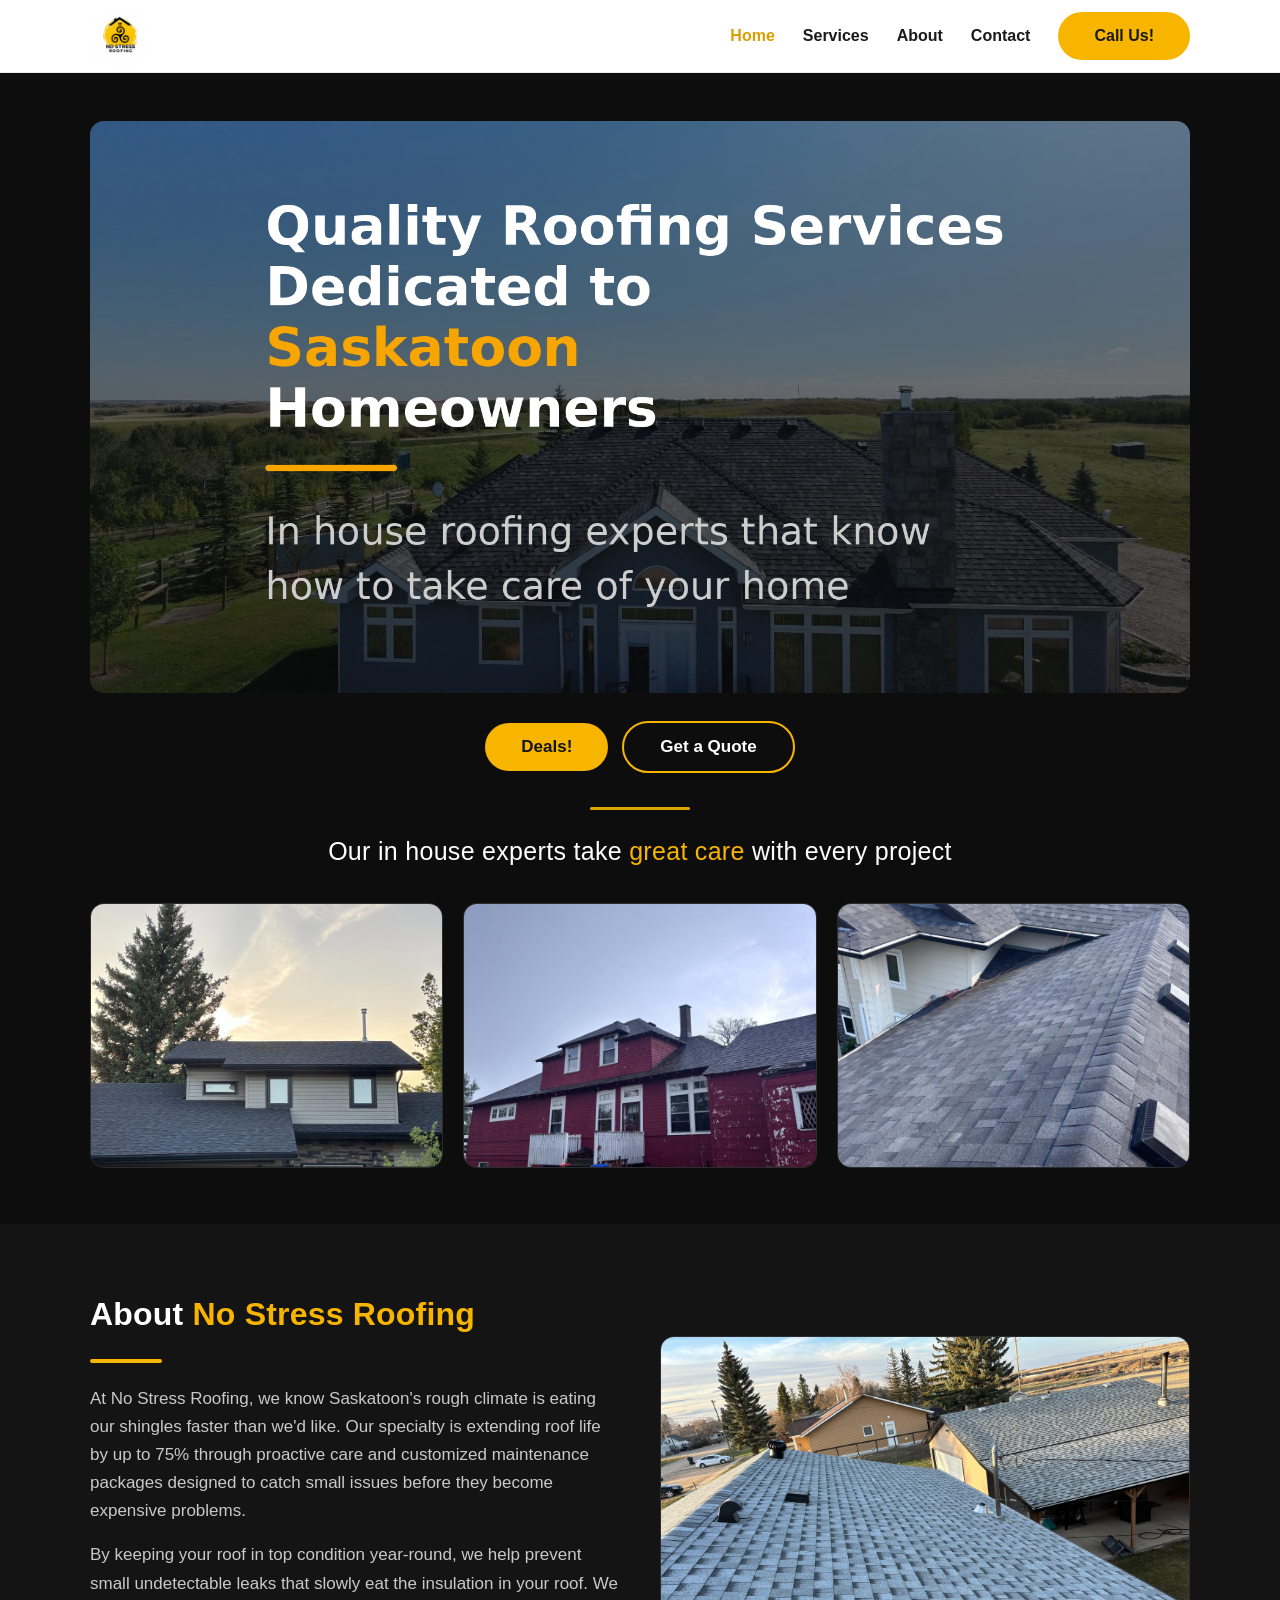
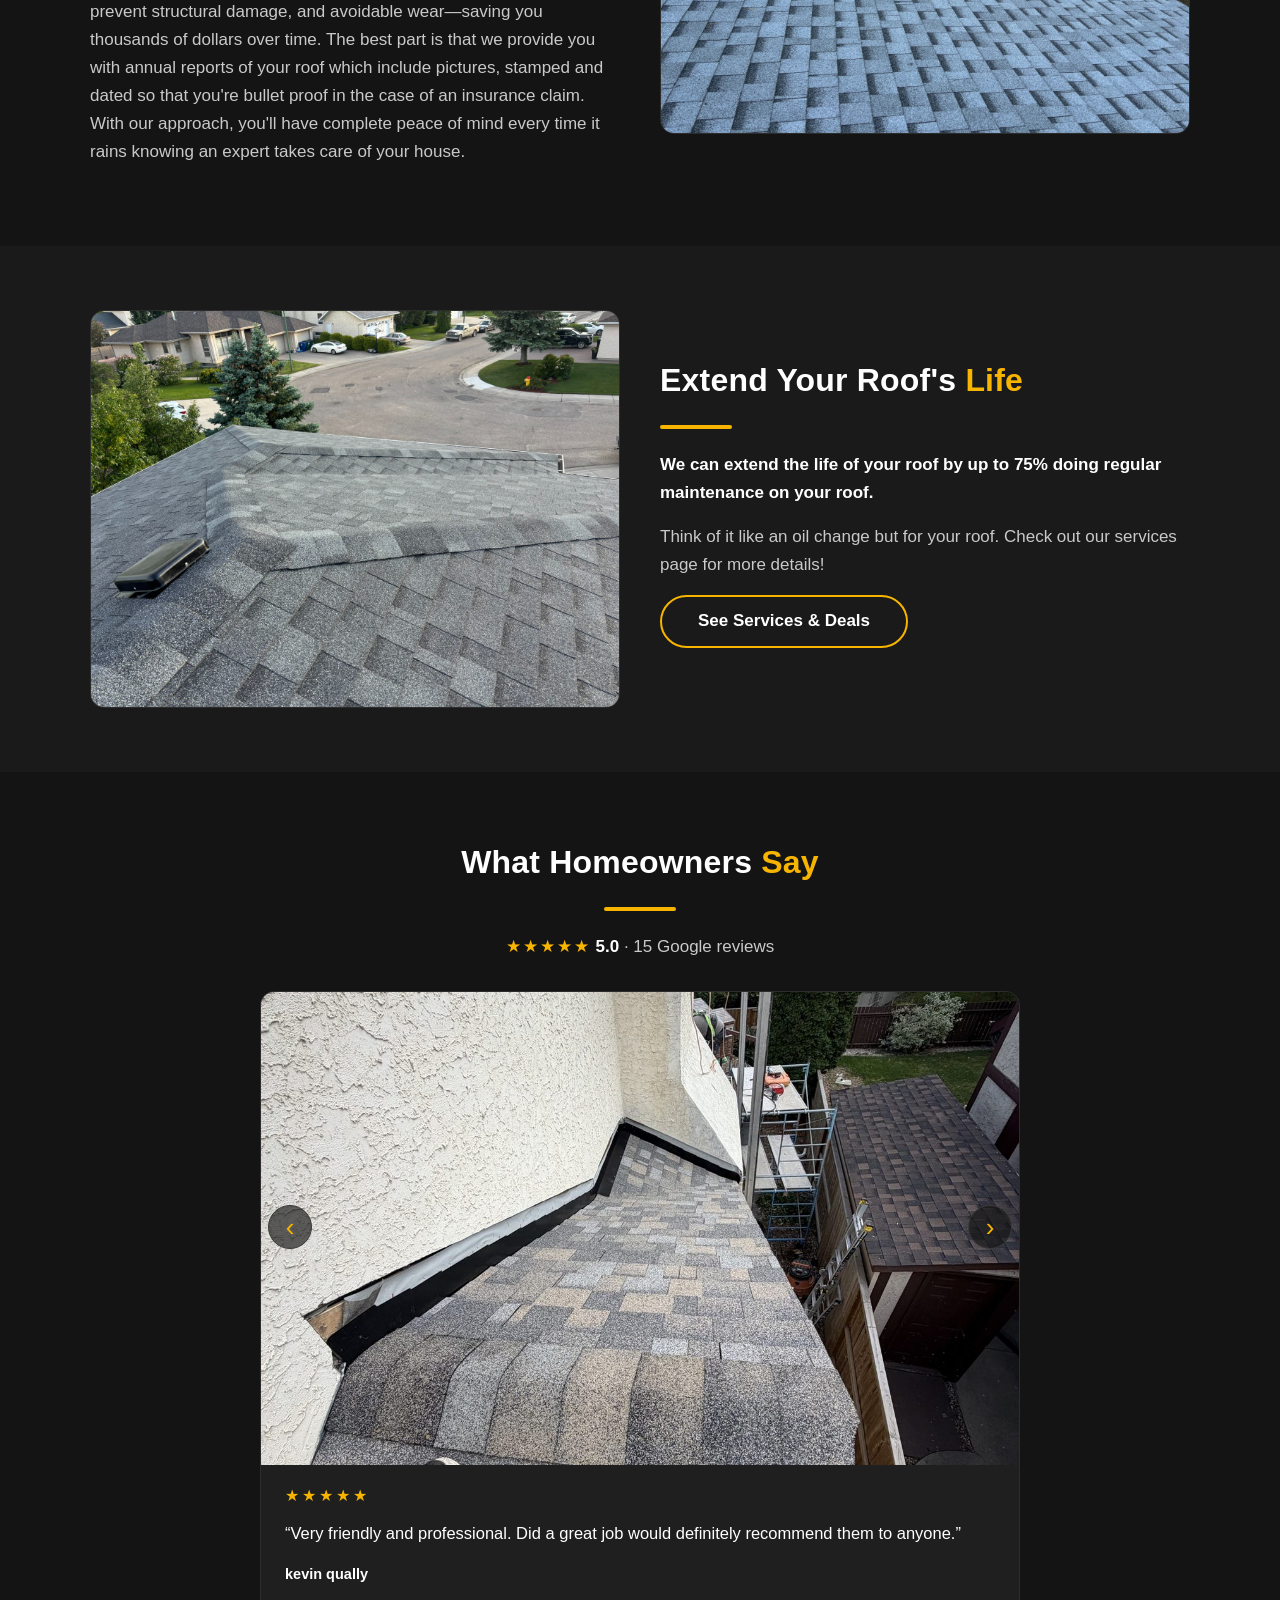
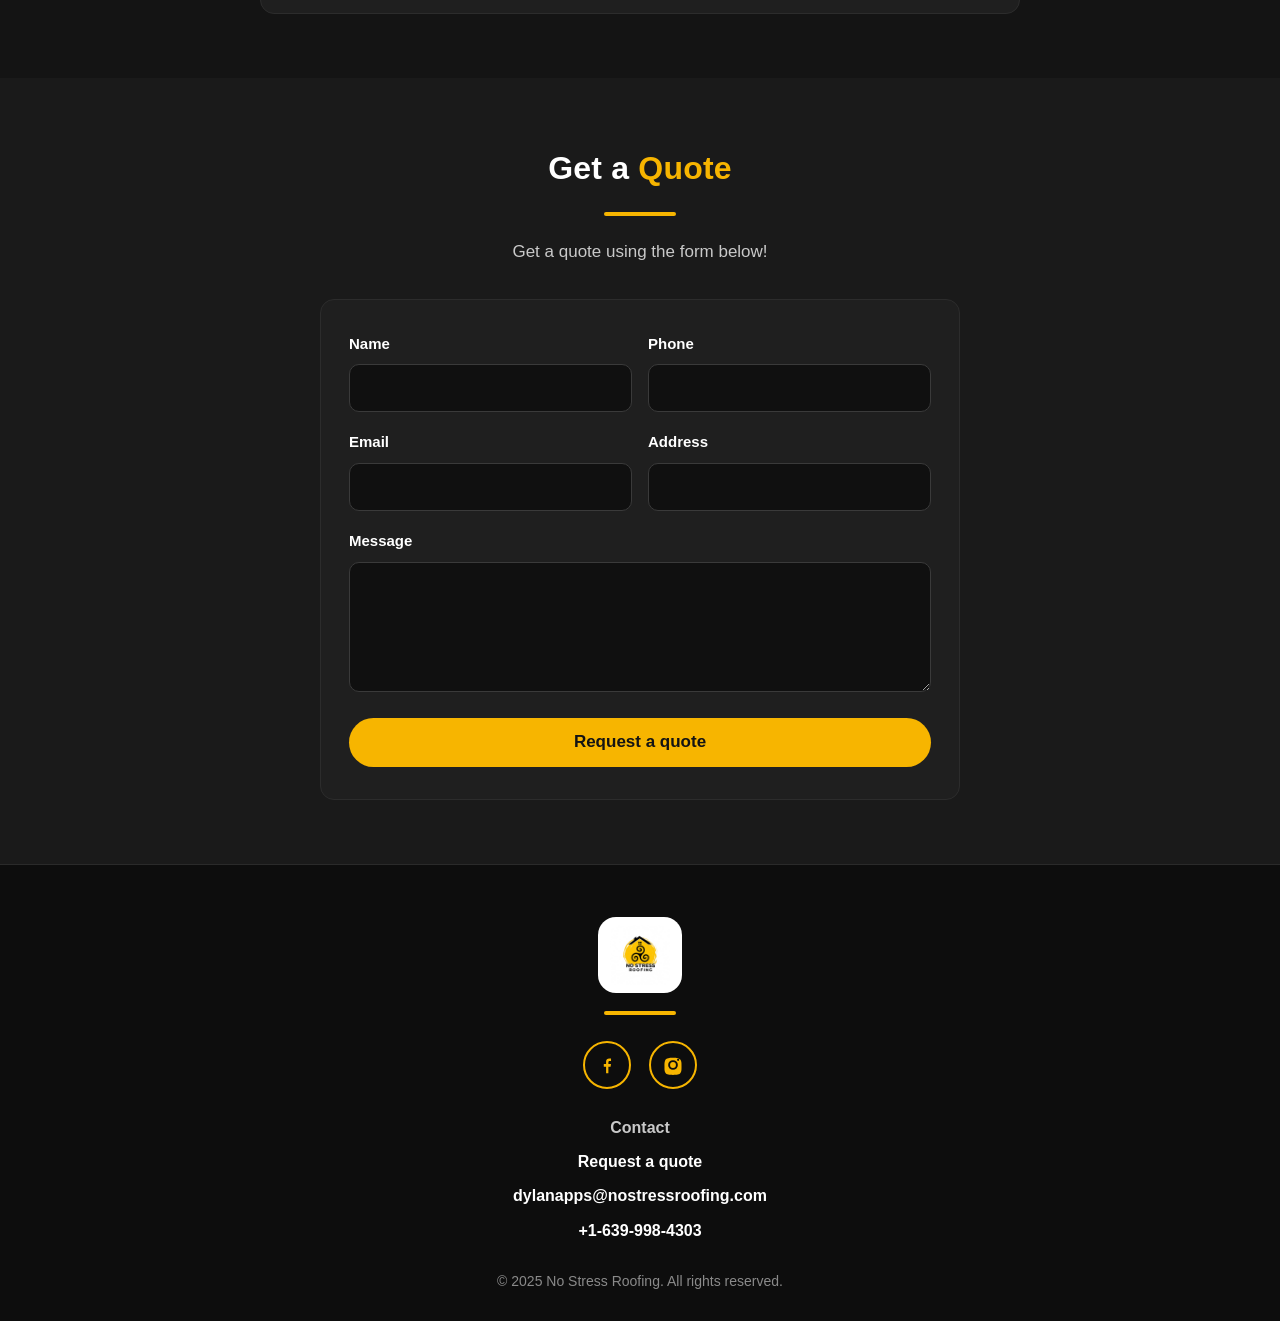
<file: index.html>
<!DOCTYPE html>
<html lang="en">
<head>
  <meta charset="UTF-8">
  <meta name="viewport" content="width=device-width, initial-scale=1.0">
  <title>Saskatoon Roofing Experts | No Stress Roofing</title>
  <meta name="description" content="Saskatoon roofing experts for installation, maintenance &amp; snow removal. 100% in-house crews, no subcontractors. 10-year workmanship warranty. Free quotes.">
  <link rel="stylesheet" href="styles.css?v=19">
  <link rel="icon" type="image/png" sizes="32x32" href="assets/favicon-32x32.png">
  <link rel="apple-touch-icon" href="assets/apple-touch-icon.png">
  <link rel="canonical" href="https://nostressroofing.com/">
  <meta property="og:type" content="website">
  <meta property="og:site_name" content="No Stress Roofing">
  <meta property="og:title" content="Saskatoon Roofing Experts | No Stress Roofing">
  <meta property="og:description" content="Saskatoon roofing experts for installation, maintenance &amp; snow removal. 100% in-house crews, no subcontractors. 10-year workmanship warranty. Free quotes.">
  <meta property="og:url" content="https://nostressroofing.com/">
  <meta property="og:image" content="https://nostressroofing.com/assets/og-image.jpg">
  <meta name="twitter:card" content="summary_large_image">
  <meta name="twitter:title" content="Saskatoon Roofing Experts | No Stress Roofing">
  <meta name="twitter:description" content="Saskatoon roofing experts for installation, maintenance &amp; snow removal. 100% in-house crews, no subcontractors. 10-year workmanship warranty. Free quotes.">
  <meta name="twitter:image" content="https://nostressroofing.com/assets/og-image.jpg">
<script type="application/ld+json">
{"@context":"https://schema.org","@type":"RoofingContractor","name":"No Stress Roofing","url":"https://nostressroofing.com/","telephone":"+1-639-998-4303","email":"dylanapps@nostressroofing.com","address":{"@type":"PostalAddress","addressLocality":"Saskatoon","addressRegion":"SK","addressCountry":"CA"},"geo":{"@type":"GeoCoordinates","latitude":52.1332,"longitude":-106.67},"openingHoursSpecification":[{"@type":"OpeningHoursSpecification","dayOfWeek":["Monday","Tuesday","Wednesday","Thursday","Friday"],"opens":"08:00","closes":"20:00"},{"@type":"OpeningHoursSpecification","dayOfWeek":"Saturday","opens":"09:00","closes":"18:00"}],"aggregateRating":{"@type":"AggregateRating","ratingValue":"5.0","reviewCount":"15"},"sameAs":["https://www.facebook.com/profile.php?id=61579318808742","https://www.instagram.com/nostressroofing/"],"priceRange":"$$"}
</script>
</head>
<body>

<header class="site-header">
  <div class="container nav-inner">
    <a class="brand" href="index.html" aria-label="No Stress Roofing — home">
      <img src="assets/logo.png" alt="No Stress Roofing logo">
    </a>
    <button class="nav-toggle" aria-label="Open menu" aria-expanded="false"><span></span></button>
    <nav aria-label="Main navigation">
      <ul class="nav-links">
        <li><a href="index.html" class="active">Home</a></li>
        <li><a href="services.html">Services</a></li>
        <li><a href="about.html">About</a></li>
        <li><a href="contact.html">Contact</a></li>
        <li><a class="btn btn-gold" href="tel:+16399984303">Call Us!</a></li>
      </ul>
    </nav>
  </div>
    <div class="mobile-tabs">
      <a href="index.html" class="active">Home</a>
      <a href="services.html">Services</a>
      <a href="about.html">About</a>
      <a href="contact.html">Contact</a>
    </div>
</header>

<main>
  <!-- Hero: graphic FIRST on every screen, then Deals, then text, then photos -->
  <section class="hero">
    <div class="container">
      <h1 class="sr-only">Quality Roofing Services Dedicated to Saskatoon Homeowners</h1>
      <div class="hero-photo">
        <img class="hero-graphic" src="assets/hero-home.png?v=2" alt="Quality Roofing Services Dedicated to Saskatoon Homeowners. In house roofing experts that know how to take care of your home">
      </div>
      <div class="hero-buttons">
        <a class="btn btn-gold" href="services.html">Deals!</a>
        <a class="btn btn-outline" href="contact.html">Get a Quote</a>
      </div>
      <div class="hero-lines">
        <p class="hero-tagline">Our in house experts take <span class="gold">great care</span> with every project</p>
      </div>
      <div class="photo-grid">
        <figure class="photo-card">
          <img src="assets/photo-house-sunset.jpg?v=2" alt="Two-story Saskatoon home with a new dark asphalt shingle roof installed by No Stress Roofing at sunset">
        </figure>
        <figure class="photo-card">
          <img src="assets/photo-red-house.jpg" alt="Red two-story house getting a full roof replacement by the No Stress Roofing crew">
        </figure>
        <figure class="photo-card">
          <img src="assets/photo-modern-home.jpg" alt="Modern two-story home with a new dark gray shingle roof">
        </figure>
      </div>
    </div>
  </section>

  <section class="section">
    <div class="container split">
      <div>
        <h2>About <span class="gold">No Stress Roofing</span></h2>
        <div class="divider"></div>
        <p>At No Stress Roofing, we know Saskatoon's rough climate is eating our shingles faster than we'd like. Our specialty is extending roof life by up to 75% through proactive care and customized maintenance packages designed to catch small issues before they become expensive problems.</p>
        <p>By keeping your roof in top condition year-round, we help prevent small undetectable leaks that slowly eat the insulation in your roof. We prevent structural damage, and avoidable wear—saving you thousands of dollars over time. The best part is that we provide you with annual reports of your roof which include pictures, stamped and dated so that you're bullet proof in the case of an insurance claim. With our approach, you'll have complete peace of mind every time it rains knowing an expert takes care of your house.</p>
      </div>
      <div>
        <img src="assets/photo-roof-suburban.jpg" alt="New gray asphalt shingle roof with vents on a Saskatoon home, installed by No Stress Roofing">
      </div>
    </div>
  </section>

  <section class="section alt">
    <div class="container split">
      <div>
        <img src="assets/photo-shingle-closeup.jpg" alt="Close-up of new architectural asphalt shingles installed by No Stress Roofing">
      </div>
      <div>
        <h2>Extend Your Roof's <span class="gold">Life</span></h2>
        <div class="divider"></div>
        <p><strong>We can extend the life of your roof by up to 75% doing regular maintenance on your roof.</strong></p>
        <p>Think of it like an oil change but for your roof. Check out our services page for more details!</p>
        <p><a class="btn btn-outline" href="services.html">See Services &amp; Deals</a></p>
      </div>
    </div>
  </section>

  <section class="section">
    <div class="container">
      <div class="center">
        <h2>What Homeowners <span class="gold">Say</span></h2>
        <div class="divider"></div>
        <p class="rating-line"><span class="stars" aria-hidden="true">★★★★★</span> <strong>5.0</strong> · 15 Google reviews</p>
      </div>
      <div class="reviews-carousel" id="reviewsCarousel">
        <div class="rc-track">
          <blockquote class="rc-card testimonial">
            <div class="rc-photo"><img src="assets/review-01.jpg" alt="Close-up of new asphalt shingles installed by No Stress Roofing"></div>
            <div class="stars" aria-label="5 out of 5 stars">★★★★★</div>
            <p>“Very friendly and professional. Did a great job would definitely recommend them to anyone.”</p>
            <footer><cite>kevin qually</cite></footer>
          </blockquote>
          <blockquote class="rc-card testimonial">
            <div class="rc-photo"><img src="assets/review-02.jpg" alt="Aerial view of a home with a new roof by No Stress Roofing" loading="lazy"></div>
            <div class="stars" aria-label="5 out of 5 stars">★★★★★</div>
            <p>“The team that did our roof was so professional, kind and fast, they provided quality service and made our roof work and look great.”</p>
            <footer><cite>Daria Dubyna</cite></footer>
          </blockquote>
          <blockquote class="rc-card testimonial">
            <div class="rc-photo"><img src="assets/review-03.jpg" alt="New brown asphalt shingle roof installed by No Stress Roofing" loading="lazy"></div>
            <div class="stars" aria-label="5 out of 5 stars">★★★★★</div>
            <p>“Dylan and Rely were supper professional. The job they did was amazing”</p>
            <footer><cite>Bino Bear</cite></footer>
          </blockquote>
          <blockquote class="rc-card testimonial">
            <div class="rc-photo"><img src="assets/review-04.jpg" alt="No Stress Roofing crew member on a roof during installation" loading="lazy"></div>
            <div class="stars" aria-label="5 out of 5 stars">★★★★★</div>
            <p>“Dylan &amp; Reily is amazing! They did my garage &amp; house perfectly!”</p>
            <footer><cite>Corinne Waldner</cite></footer>
          </blockquote>
          <blockquote class="rc-card testimonial">
            <div class="rc-photo"><img src="assets/review-05.jpg" alt="New gray asphalt shingle roof installed by No Stress Roofing" loading="lazy"></div>
            <div class="stars" aria-label="5 out of 5 stars">★★★★★</div>
            <p>“This company is the real deal ! They completed the project on time and it was done to 100% satisfaction. The contractor was always available to answer my questions. Himself and his crew were very professional people to deal with. I highly recommend them for your roofing project!”</p>
            <footer><cite>Dan Senick</cite></footer>
          </blockquote>
          <blockquote class="rc-card testimonial">
            <div class="rc-photo"><img src="assets/review-06.jpg" alt="Roof with heating cables installed by No Stress Roofing" loading="lazy"></div>
            <div class="stars" aria-label="5 out of 5 stars">★★★★★</div>
            <p>“Installed de-icying cable for my roof. It was quick and cost was reasonable. The owner is friendly and delivered as promised.”</p>
            <footer><cite>Rakibul Chowdhury</cite></footer>
          </blockquote>
          <blockquote class="rc-card testimonial">
            <div class="rc-photo"><img src="assets/review-07.jpg" alt="New roof at sunset installed by No Stress Roofing" loading="lazy"></div>
            <div class="stars" aria-label="5 out of 5 stars">★★★★★</div>
            <p>“Dylan was extremely helpful and easy to work with. He sat down with us and explained where the damage was to our roof and showed us pictures. He was very honest upfront about cost, and the amount of time everything would take. Overall, very impressed, and very glad we chose to work with Dylan and No Stress Roofing!”</p>
            <footer><cite>Teagan Grey</cite></footer>
          </blockquote>
          <blockquote class="rc-card testimonial">
            <div class="rc-photo"><img src="assets/review-08.jpg" alt="New shingle roof overlooking a backyard pool by No Stress Roofing" loading="lazy"></div>
            <div class="stars" aria-label="5 out of 5 stars">★★★★★</div>
            <p>“Rylie and Dylan were great to work with. Honest , professional and easy to deal with. They were prompt and did a fantastic job on our new eavestroughs and new downspouts. The area was cleaned up well. The job exceeded our expectations. Thanks for a job well done”</p>
            <footer><cite>Terry Beaulieu</cite></footer>
          </blockquote>
          <blockquote class="rc-card testimonial">
            <div class="rc-photo"><img src="assets/review-09.jpg" alt="Roofer standing on a newly installed shingle roof" loading="lazy"></div>
            <div class="stars" aria-label="5 out of 5 stars">★★★★★</div>
            <p>“Dylan and Rylie were professional, reliable and honest. We were very happy with our new eavestroughs and downspouts. It was a top-notch job and cleanup was great. Thank you guys!”</p>
            <footer><cite>Bev Ashwin</cite></footer>
          </blockquote>
          <blockquote class="rc-card testimonial">
            <div class="rc-photo"><img src="assets/review-10.jpg" alt="Saskatoon home with new roofing by No Stress Roofing" loading="lazy"></div>
            <div class="stars" aria-label="5 out of 5 stars">★★★★★</div>
            <p>“These workers managed and made everything affordable and helped us a lot in the end, they're my first choice on services if I need anything done.”</p>
            <footer><cite>Limitless</cite></footer>
          </blockquote>
          <blockquote class="rc-card testimonial">
            <div class="rc-photo"><img src="assets/review-11.jpg" alt="New asphalt shingle roof installed by No Stress Roofing" loading="lazy"></div>
            <div class="stars" aria-label="5 out of 5 stars">★★★★★</div>
            <p>“Our experience with No Stress Roofing was great! Dylan was easy to communicate with and our roof was completed quickly. The price seemed fair and they kept the site clean.”</p>
            <footer><cite>Ally Clarke</cite></footer>
          </blockquote>
          <blockquote class="rc-card testimonial">
            <div class="rc-photo"><img src="assets/review-12.jpg" alt="New shingle roof over a Saskatoon backyard by No Stress Roofing" loading="lazy"></div>
            <div class="stars" aria-label="5 out of 5 stars">★★★★★</div>
            <p>“Dylan really helped us when a previous roofer had completed our roof but had made many mistakes, leading to leaks and likely future problems. I found him to be honest and straight-shooting right from the beginning. I generally do not trust people right off the bat, but I did trust him, and I was right to do so. I would recommend this guy anytime you need a new roof, roof repair, or advice on how to proceed with anything related to your roof.”</p>
            <footer><cite>John Polson</cite></footer>
          </blockquote>
          <blockquote class="rc-card testimonial">
            <div class="rc-photo"><img src="assets/review-13.jpg" alt="New gray shingle roof installed by No Stress Roofing" loading="lazy"></div>
            <div class="stars" aria-label="5 out of 5 stars">★★★★★</div>
            <p>“Dylan was super great to work with. He was quick up on the roof and fixed a few things we didn't know about. Glad I called him!”</p>
            <footer><cite>nichole gooding</cite></footer>
          </blockquote>
        </div>
        <button class="rc-arrow rc-prev" type="button" aria-label="Previous review">‹</button>
        <button class="rc-arrow rc-next" type="button" aria-label="Next review">›</button>
        <div class="rc-dots" role="tablist" aria-label="Choose review"></div>
      </div>
    </div>
  </section>

  <section class="section alt" id="quote">
    <div class="container">
      <div class="center">
        <h2>Get a <span class="gold">Quote</span></h2>
        <div class="divider"></div>
        <p class="lead">Get a quote using the form below!</p>
      </div>
      <form class="quote-form" novalidate>
        <input type="hidden" name="_subject" value="New quote request — No Stress Roofing">
        <input type="text" name="_honey" style="display:none" tabindex="-1" autocomplete="off">
        <div class="form-row">
          <div class="field">
            <label for="q-name">Name</label>
            <input id="q-name" name="name" type="text" autocomplete="name" required>
            <p class="error">Please enter your name.</p>
          </div>
          <div class="field">
            <label for="q-phone">Phone</label>
            <input id="q-phone" name="phone" type="tel" autocomplete="tel" required>
            <p class="error">Please enter a valid phone number.</p>
          </div>
        </div>
        <div class="form-row">
          <div class="field">
            <label for="q-email">Email</label>
            <input id="q-email" name="email" type="email" autocomplete="email" required>
            <p class="error">Please enter a valid email address.</p>
          </div>
          <div class="field">
            <label for="q-address">Address</label>
            <input id="q-address" name="address" type="text" autocomplete="street-address" required>
            <p class="error">Please enter the property address.</p>
          </div>
        </div>
        <div class="field">
          <label for="q-message">Message</label>
          <textarea id="q-message" name="message" required></textarea>
          <p class="error">Please tell us a little about the job.</p>
        </div>
        <button class="btn btn-gold" type="submit" style="width:100%">Request a quote</button>
        <div class="form-success" role="status">
          <p><strong>Thanks! Your request is on its way.</strong><br>Someone will be in touch shortly.</p>
        </div>
      </form>
    </div>
  </section>



</main>

<footer class="site-footer">
  <div class="container">
    <img class="footer-logo" src="assets/logo.png" alt="No Stress Roofing logo">
    <div class="divider"></div>
    <div class="footer-social">
      <a href="https://www.facebook.com/profile.php?id=61579318808742" aria-label="No Stress Roofing on Facebook">
        <svg viewBox="0 0 24 24" aria-hidden="true"><path d="M13.5 21v-7h2.4l.4-3h-2.8V9.1c0-.9.3-1.5 1.6-1.5h1.3V4.9c-.3 0-1.1-.1-2-.1-2 0-3.4 1.2-3.4 3.5V11H8.5v3H11v7h2.5z"/></svg>
      </a>
      <a href="https://www.instagram.com/nostressroofing/" aria-label="No Stress Roofing on Instagram">
        <svg viewBox="0 0 24 24" aria-hidden="true"><path d="M12 8.8A3.2 3.2 0 1 0 12 15.2 3.2 3.2 0 0 0 12 8.8zm0-2.1a5.3 5.3 0 1 1 0 10.6 5.3 5.3 0 0 1 0-10.6zm6.8-.3a1.2 1.2 0 1 1-2.4 0 1.2 1.2 0 0 1 2.4 0zM12 4.2c-2.5 0-2.9 0-3.9.1-1 .1-1.7.2-2.3.5-.6.2-1 .5-1.5 1-.4.4-.7.9-1 1.5-.2.6-.4 1.3-.5 2.3-.1 1-.1 1.4-.1 3.9s0 2.9.1 3.9c.1 1 .2 1.7.5 2.3.2.6.5 1 1 1.5.4.4.9.7 1.5 1 .6.2 1.3.4 2.3.5 1 .1 1.4.1 3.9.1s2.9 0 3.9-.1c1-.1 1.7-.2 2.3-.5.6-.2 1-.5 1.5-1 .4-.4.7-.9 1-1.5.2-.6.4-1.3.5-2.3.1-1 .1-1.4.1-3.9s0-2.9-.1-3.9c-.1-1-.2-1.7-.5-2.3-.2-.6-.5-1-1-1.5-.4-.4-.9-.7-1.5-1-.6-.2-1.3-.4-2.3-.5-1-.1-1.4-.1-3.9-.1z"/></svg>
      </a>
    </div>
    <div class="footer-contact">
      <p><strong>Contact</strong></p>
      <p><a href="contact.html">Request a quote</a></p>
      <p><a href="mailto:dylanapps@nostressroofing.com">dylanapps@nostressroofing.com</a></p>
      <p><a href="tel:+16399984303">+1-639-998-4303</a></p>
    </div>
    <p class="footer-copy">© 2025 No Stress Roofing. All rights reserved.</p>
  </div>
</footer>

<script src="main.js?v=6"></script>
</body>
</html>
</file>
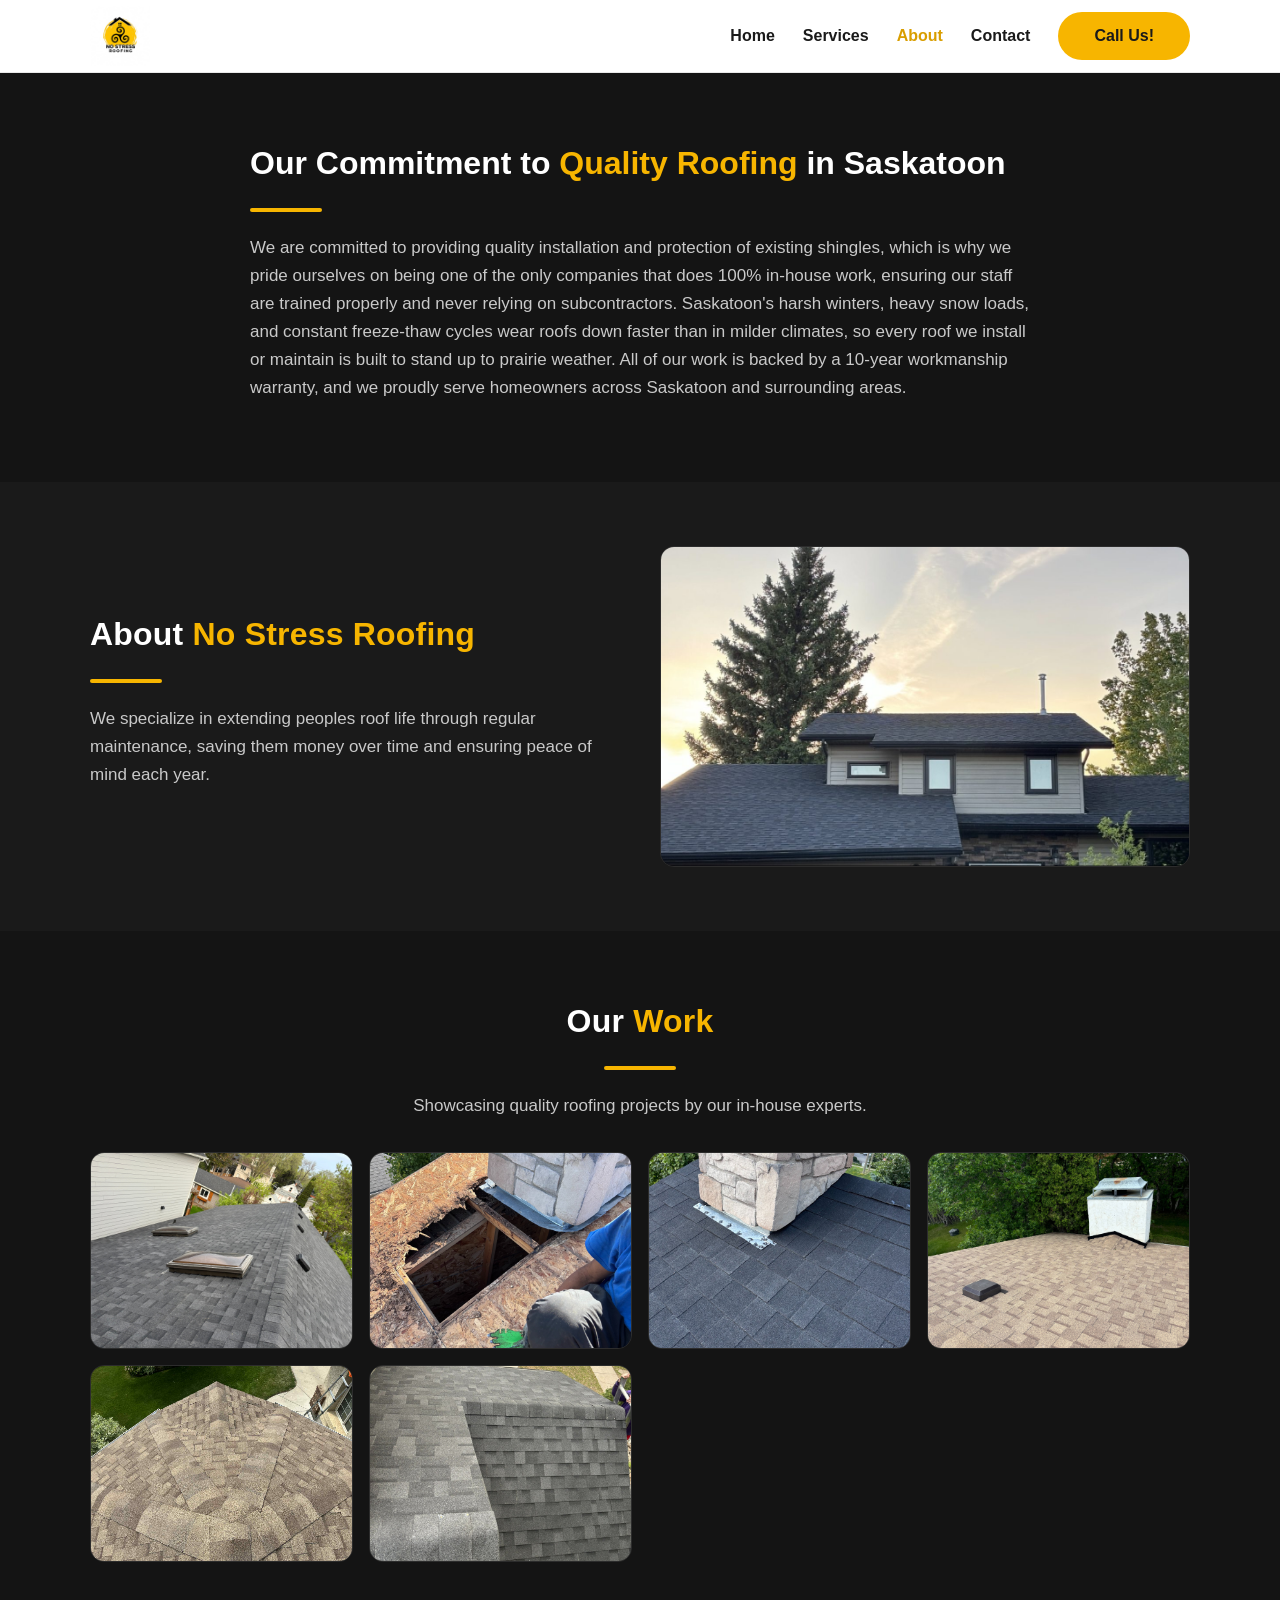
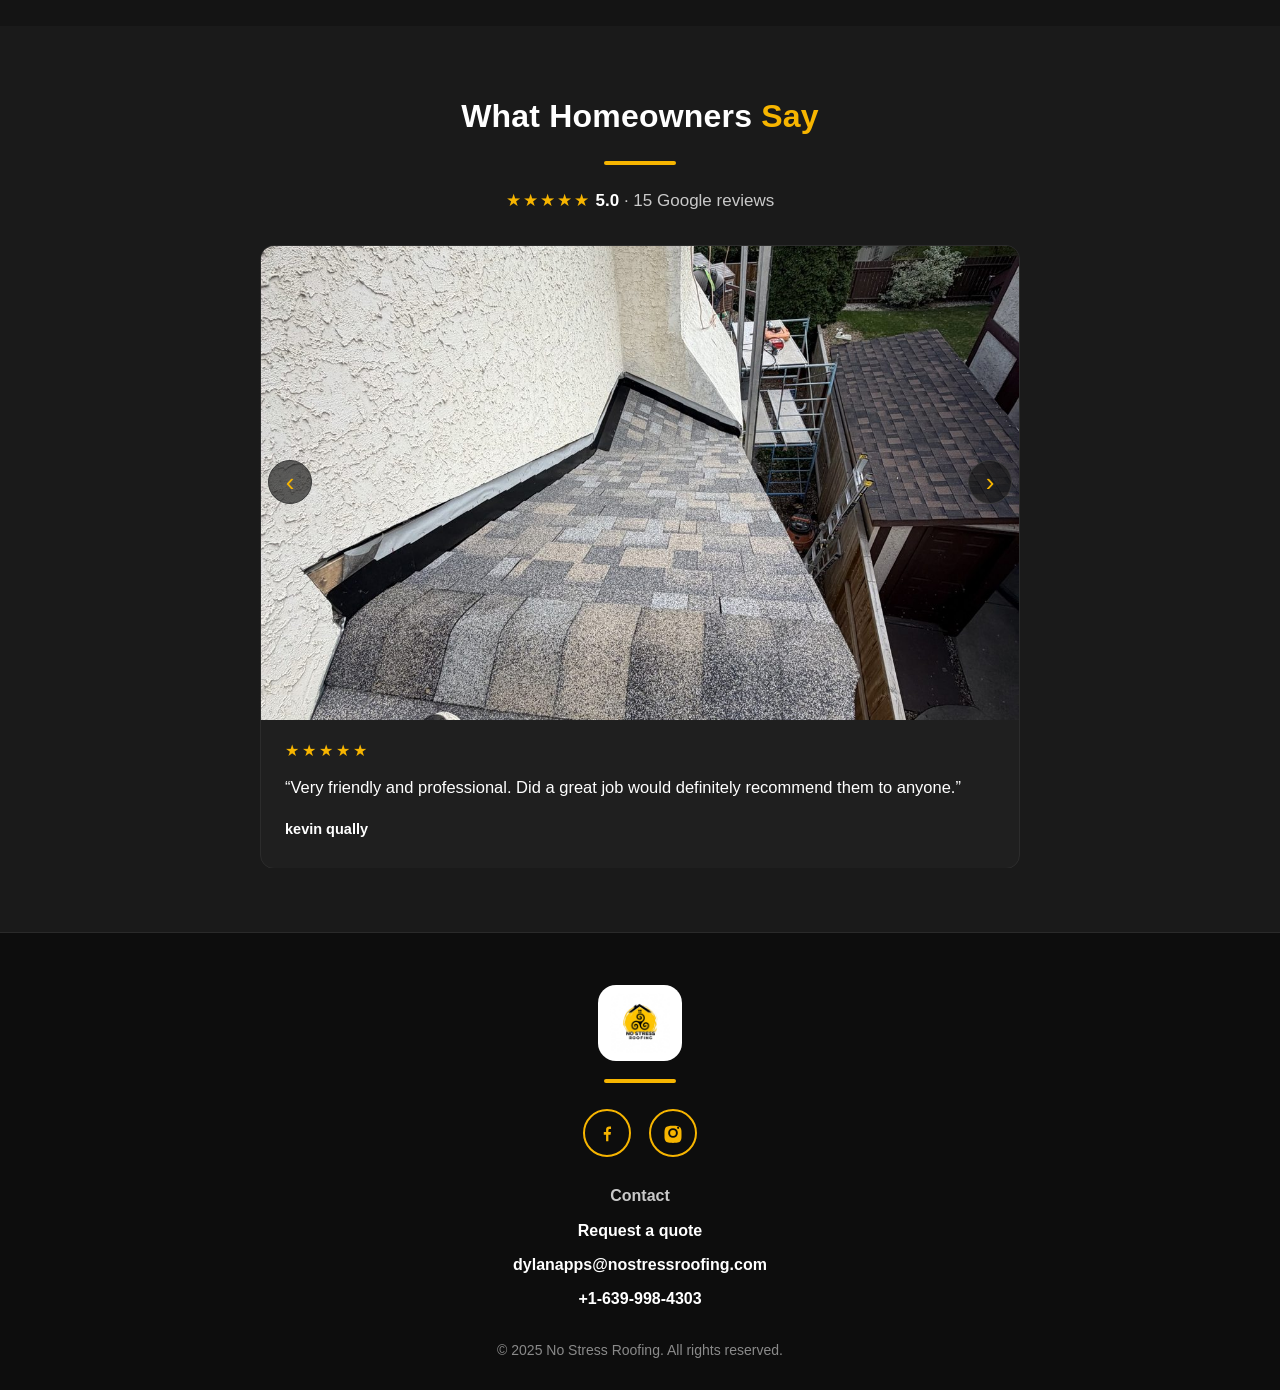
<file: about.html>
<!DOCTYPE html>
<html lang="en">
<head>
  <meta charset="UTF-8">
  <meta name="viewport" content="width=device-width, initial-scale=1.0">
  <title>About Us | Saskatoon Roofing Company | No Stress Roofing</title>
  <meta name="description" content="Meet No Stress Roofing — Saskatoon's trusted roofing team. 100% in-house crews, no subcontractors, 10-year workmanship warranty and honest roof care.">
  <link rel="stylesheet" href="styles.css?v=19">
  <link rel="icon" type="image/png" sizes="32x32" href="assets/favicon-32x32.png">
  <link rel="apple-touch-icon" href="assets/apple-touch-icon.png">
  <link rel="canonical" href="https://nostressroofing.com/about.html">
  <meta property="og:type" content="website">
  <meta property="og:site_name" content="No Stress Roofing">
  <meta property="og:title" content="About Us | Saskatoon Roofing Company | No Stress Roofing">
  <meta property="og:description" content="Meet No Stress Roofing — Saskatoon&#x27;s trusted roofing team. 100% in-house crews, no subcontractors, 10-year workmanship warranty and honest roof care.">
  <meta property="og:url" content="https://nostressroofing.com/about.html">
  <meta property="og:image" content="https://nostressroofing.com/assets/og-image.jpg">
  <meta name="twitter:card" content="summary_large_image">
  <meta name="twitter:title" content="About Us | Saskatoon Roofing Company | No Stress Roofing">
  <meta name="twitter:description" content="Meet No Stress Roofing — Saskatoon&#x27;s trusted roofing team. 100% in-house crews, no subcontractors, 10-year workmanship warranty and honest roof care.">
  <meta name="twitter:image" content="https://nostressroofing.com/assets/og-image.jpg">
<script type="application/ld+json">
{"@context":"https://schema.org","@type":"RoofingContractor","name":"No Stress Roofing","url":"https://nostressroofing.com/","telephone":"+1-639-998-4303","email":"dylanapps@nostressroofing.com","address":{"@type":"PostalAddress","addressLocality":"Saskatoon","addressRegion":"SK","addressCountry":"CA"},"geo":{"@type":"GeoCoordinates","latitude":52.1332,"longitude":-106.67},"openingHoursSpecification":[{"@type":"OpeningHoursSpecification","dayOfWeek":["Monday","Tuesday","Wednesday","Thursday","Friday"],"opens":"08:00","closes":"20:00"},{"@type":"OpeningHoursSpecification","dayOfWeek":"Saturday","opens":"09:00","closes":"18:00"}],"aggregateRating":{"@type":"AggregateRating","ratingValue":"5.0","reviewCount":"15"},"sameAs":["https://www.facebook.com/profile.php?id=61579318808742","https://www.instagram.com/nostressroofing/"],"priceRange":"$$"}
</script>
</head>
<body>

<header class="site-header">
  <div class="container nav-inner">
    <a class="brand" href="index.html" aria-label="No Stress Roofing — home">
      <img src="assets/logo.png" alt="No Stress Roofing logo">
    </a>
    <button class="nav-toggle" aria-label="Open menu" aria-expanded="false"><span></span></button>
    <nav aria-label="Main navigation">
      <ul class="nav-links">
        <li><a href="index.html">Home</a></li>
        <li><a href="services.html">Services</a></li>
        <li><a href="about.html" class="active">About</a></li>
        <li><a href="contact.html">Contact</a></li>
        <li><a class="btn btn-gold" href="tel:+16399984303">Call Us!</a></li>
      </ul>
    </nav>
  </div>
    <div class="mobile-tabs">
      <a href="index.html">Home</a>
      <a href="services.html">Services</a>
      <a href="about.html" class="active">About</a>
      <a href="contact.html">Contact</a>
    </div>
</header>

<main>
  <section class="section">
    <div class="container" style="max-width: 820px;">
      <h1 style="font-size: 32px; margin-bottom: 18px;">Our Commitment to <span class="gold">Quality Roofing</span> in Saskatoon</h1>
      <div class="divider"></div>
      <p style="color: var(--muted); font-size: 17px;">We are committed to providing quality installation and protection of existing shingles, which is why we pride ourselves on being one of the only companies that does 100% in-house work, ensuring our staff are trained properly and never relying on subcontractors. Saskatoon's harsh winters, heavy snow loads, and constant freeze-thaw cycles wear roofs down faster than in milder climates, so every roof we install or maintain is built to stand up to prairie weather. All of our work is backed by a 10-year workmanship warranty, and we proudly serve homeowners across Saskatoon and surrounding areas.</p>
    </div>
  </section>

  <section class="section alt">
    <div class="container split">
      <div>
        <h2>About <span class="gold">No Stress Roofing</span></h2>
        <div class="divider"></div>
        <p>We specialize in extending peoples roof life through regular maintenance, saving them money over time and ensuring peace of mind each year.</p>
      </div>
      <div>
        <img src="assets/photo-house-sunset.jpg?v=2" alt="Saskatoon home with a new dark asphalt shingle roof installed by No Stress Roofing at sunset">
      </div>
    </div>
  </section>



  <section class="section">
    <div class="container">
      <div class="center">
        <h2>Our <span class="gold">Work</span></h2>
        <div class="divider"></div>
        <p class="lead">Showcasing quality roofing projects by our in-house experts.</p>
      </div>
      <div class="gallery">
        <img src="assets/photo-roof-skylights.jpg" alt="New dark asphalt shingle roof with skylights installed by No Stress Roofing">
        <img src="assets/photo-tearoff-chimney.jpg" alt="No Stress Roofing crew member doing a full roof tear-off around a stone chimney">
        <img src="assets/photo-chimney-flashing.jpg" alt="Close-up of new chimney flashing sealed into fresh dark shingles">
        <img src="assets/photo-roof-chimney-brown.jpg" alt="Brown asphalt shingle roof with a white chimney in Saskatoon">
        <img src="assets/photo-roof-hip.jpg" alt="Detail of a brown shingle roof hip and ridge installed by No Stress Roofing">
        <img src="assets/photo-roof-ladder.jpg" alt="No Stress Roofing roofer finishing a dark shingle roof edge from a ladder">
      </div>
    </div>
  </section>

  <section class="section alt">
    <div class="container">
      <div class="center">
        <h2>What Homeowners <span class="gold">Say</span></h2>
        <div class="divider"></div>
        <p class="rating-line"><span class="stars" aria-hidden="true">★★★★★</span> <strong>5.0</strong> · 15 Google reviews</p>
      </div>
      <div class="reviews-carousel" id="reviewsCarousel">
        <div class="rc-track">
          <blockquote class="rc-card testimonial">
            <div class="rc-photo"><img src="assets/review-01.jpg" alt="Close-up of new asphalt shingles installed by No Stress Roofing"></div>
            <div class="stars" aria-label="5 out of 5 stars">★★★★★</div>
            <p>“Very friendly and professional. Did a great job would definitely recommend them to anyone.”</p>
            <footer><cite>kevin qually</cite></footer>
          </blockquote>
          <blockquote class="rc-card testimonial">
            <div class="rc-photo"><img src="assets/review-02.jpg" alt="Aerial view of a home with a new roof by No Stress Roofing" loading="lazy"></div>
            <div class="stars" aria-label="5 out of 5 stars">★★★★★</div>
            <p>“The team that did our roof was so professional, kind and fast, they provided quality service and made our roof work and look great.”</p>
            <footer><cite>Daria Dubyna</cite></footer>
          </blockquote>
          <blockquote class="rc-card testimonial">
            <div class="rc-photo"><img src="assets/review-03.jpg" alt="New brown asphalt shingle roof installed by No Stress Roofing" loading="lazy"></div>
            <div class="stars" aria-label="5 out of 5 stars">★★★★★</div>
            <p>“Dylan and Rely were supper professional. The job they did was amazing”</p>
            <footer><cite>Bino Bear</cite></footer>
          </blockquote>
          <blockquote class="rc-card testimonial">
            <div class="rc-photo"><img src="assets/review-04.jpg" alt="No Stress Roofing crew member on a roof during installation" loading="lazy"></div>
            <div class="stars" aria-label="5 out of 5 stars">★★★★★</div>
            <p>“Dylan &amp; Reily is amazing! They did my garage &amp; house perfectly!”</p>
            <footer><cite>Corinne Waldner</cite></footer>
          </blockquote>
          <blockquote class="rc-card testimonial">
            <div class="rc-photo"><img src="assets/review-05.jpg" alt="New gray asphalt shingle roof installed by No Stress Roofing" loading="lazy"></div>
            <div class="stars" aria-label="5 out of 5 stars">★★★★★</div>
            <p>“This company is the real deal ! They completed the project on time and it was done to 100% satisfaction. The contractor was always available to answer my questions. Himself and his crew were very professional people to deal with. I highly recommend them for your roofing project!”</p>
            <footer><cite>Dan Senick</cite></footer>
          </blockquote>
          <blockquote class="rc-card testimonial">
            <div class="rc-photo"><img src="assets/review-06.jpg" alt="Roof with heating cables installed by No Stress Roofing" loading="lazy"></div>
            <div class="stars" aria-label="5 out of 5 stars">★★★★★</div>
            <p>“Installed de-icying cable for my roof. It was quick and cost was reasonable. The owner is friendly and delivered as promised.”</p>
            <footer><cite>Rakibul Chowdhury</cite></footer>
          </blockquote>
          <blockquote class="rc-card testimonial">
            <div class="rc-photo"><img src="assets/review-07.jpg" alt="New roof at sunset installed by No Stress Roofing" loading="lazy"></div>
            <div class="stars" aria-label="5 out of 5 stars">★★★★★</div>
            <p>“Dylan was extremely helpful and easy to work with. He sat down with us and explained where the damage was to our roof and showed us pictures. He was very honest upfront about cost, and the amount of time everything would take. Overall, very impressed, and very glad we chose to work with Dylan and No Stress Roofing!”</p>
            <footer><cite>Teagan Grey</cite></footer>
          </blockquote>
          <blockquote class="rc-card testimonial">
            <div class="rc-photo"><img src="assets/review-08.jpg" alt="New shingle roof overlooking a backyard pool by No Stress Roofing" loading="lazy"></div>
            <div class="stars" aria-label="5 out of 5 stars">★★★★★</div>
            <p>“Rylie and Dylan were great to work with. Honest , professional and easy to deal with. They were prompt and did a fantastic job on our new eavestroughs and new downspouts. The area was cleaned up well. The job exceeded our expectations. Thanks for a job well done”</p>
            <footer><cite>Terry Beaulieu</cite></footer>
          </blockquote>
          <blockquote class="rc-card testimonial">
            <div class="rc-photo"><img src="assets/review-09.jpg" alt="Roofer standing on a newly installed shingle roof" loading="lazy"></div>
            <div class="stars" aria-label="5 out of 5 stars">★★★★★</div>
            <p>“Dylan and Rylie were professional, reliable and honest. We were very happy with our new eavestroughs and downspouts. It was a top-notch job and cleanup was great. Thank you guys!”</p>
            <footer><cite>Bev Ashwin</cite></footer>
          </blockquote>
          <blockquote class="rc-card testimonial">
            <div class="rc-photo"><img src="assets/review-10.jpg" alt="Saskatoon home with new roofing by No Stress Roofing" loading="lazy"></div>
            <div class="stars" aria-label="5 out of 5 stars">★★★★★</div>
            <p>“These workers managed and made everything affordable and helped us a lot in the end, they're my first choice on services if I need anything done.”</p>
            <footer><cite>Limitless</cite></footer>
          </blockquote>
          <blockquote class="rc-card testimonial">
            <div class="rc-photo"><img src="assets/review-11.jpg" alt="New asphalt shingle roof installed by No Stress Roofing" loading="lazy"></div>
            <div class="stars" aria-label="5 out of 5 stars">★★★★★</div>
            <p>“Our experience with No Stress Roofing was great! Dylan was easy to communicate with and our roof was completed quickly. The price seemed fair and they kept the site clean.”</p>
            <footer><cite>Ally Clarke</cite></footer>
          </blockquote>
          <blockquote class="rc-card testimonial">
            <div class="rc-photo"><img src="assets/review-12.jpg" alt="New shingle roof over a Saskatoon backyard by No Stress Roofing" loading="lazy"></div>
            <div class="stars" aria-label="5 out of 5 stars">★★★★★</div>
            <p>“Dylan really helped us when a previous roofer had completed our roof but had made many mistakes, leading to leaks and likely future problems. I found him to be honest and straight-shooting right from the beginning. I generally do not trust people right off the bat, but I did trust him, and I was right to do so. I would recommend this guy anytime you need a new roof, roof repair, or advice on how to proceed with anything related to your roof.”</p>
            <footer><cite>John Polson</cite></footer>
          </blockquote>
          <blockquote class="rc-card testimonial">
            <div class="rc-photo"><img src="assets/review-13.jpg" alt="New gray shingle roof installed by No Stress Roofing" loading="lazy"></div>
            <div class="stars" aria-label="5 out of 5 stars">★★★★★</div>
            <p>“Dylan was super great to work with. He was quick up on the roof and fixed a few things we didn't know about. Glad I called him!”</p>
            <footer><cite>nichole gooding</cite></footer>
          </blockquote>
        </div>
        <button class="rc-arrow rc-prev" type="button" aria-label="Previous review">‹</button>
        <button class="rc-arrow rc-next" type="button" aria-label="Next review">›</button>
        <div class="rc-dots" role="tablist" aria-label="Choose review"></div>
      </div>
    </div>
  </section>
</main>

<footer class="site-footer">
  <div class="container">
    <img class="footer-logo" src="assets/logo.png" alt="No Stress Roofing logo">
    <div class="divider"></div>
    <div class="footer-social">
      <a href="https://www.facebook.com/profile.php?id=61579318808742" aria-label="No Stress Roofing on Facebook">
        <svg viewBox="0 0 24 24" aria-hidden="true"><path d="M13.5 21v-7h2.4l.4-3h-2.8V9.1c0-.9.3-1.5 1.6-1.5h1.3V4.9c-.3 0-1.1-.1-2-.1-2 0-3.4 1.2-3.4 3.5V11H8.5v3H11v7h2.5z"/></svg>
      </a>
      <a href="https://www.instagram.com/nostressroofing/" aria-label="No Stress Roofing on Instagram">
        <svg viewBox="0 0 24 24" aria-hidden="true"><path d="M12 8.8A3.2 3.2 0 1 0 12 15.2 3.2 3.2 0 0 0 12 8.8zm0-2.1a5.3 5.3 0 1 1 0 10.6 5.3 5.3 0 0 1 0-10.6zm6.8-.3a1.2 1.2 0 1 1-2.4 0 1.2 1.2 0 0 1 2.4 0zM12 4.2c-2.5 0-2.9 0-3.9.1-1 .1-1.7.2-2.3.5-.6.2-1 .5-1.5 1-.4.4-.7.9-1 1.5-.2.6-.4 1.3-.5 2.3-.1 1-.1 1.4-.1 3.9s0 2.9.1 3.9c.1 1 .2 1.7.5 2.3.2.6.5 1 1 1.5.4.4.9.7 1.5 1 .6.2 1.3.4 2.3.5 1 .1 1.4.1 3.9.1s2.9 0 3.9-.1c1-.1 1.7-.2 2.3-.5.6-.2 1-.5 1.5-1 .4-.4.7-.9 1-1.5.2-.6.4-1.3.5-2.3.1-1 .1-1.4.1-3.9s0-2.9-.1-3.9c-.1-1-.2-1.7-.5-2.3-.2-.6-.5-1-1-1.5-.4-.4-.9-.7-1.5-1-.6-.2-1.3-.4-2.3-.5-1-.1-1.4-.1-3.9-.1z"/></svg>
      </a>
    </div>
    <div class="footer-contact">
      <p><strong>Contact</strong></p>
      <p><a href="contact.html">Request a quote</a></p>
      <p><a href="mailto:dylanapps@nostressroofing.com">dylanapps@nostressroofing.com</a></p>
      <p><a href="tel:+16399984303">+1-639-998-4303</a></p>
    </div>
    <p class="footer-copy">© 2025 No Stress Roofing. All rights reserved.</p>
  </div>
</footer>

<script src="main.js?v=6"></script>
</body>
</html>
</file>
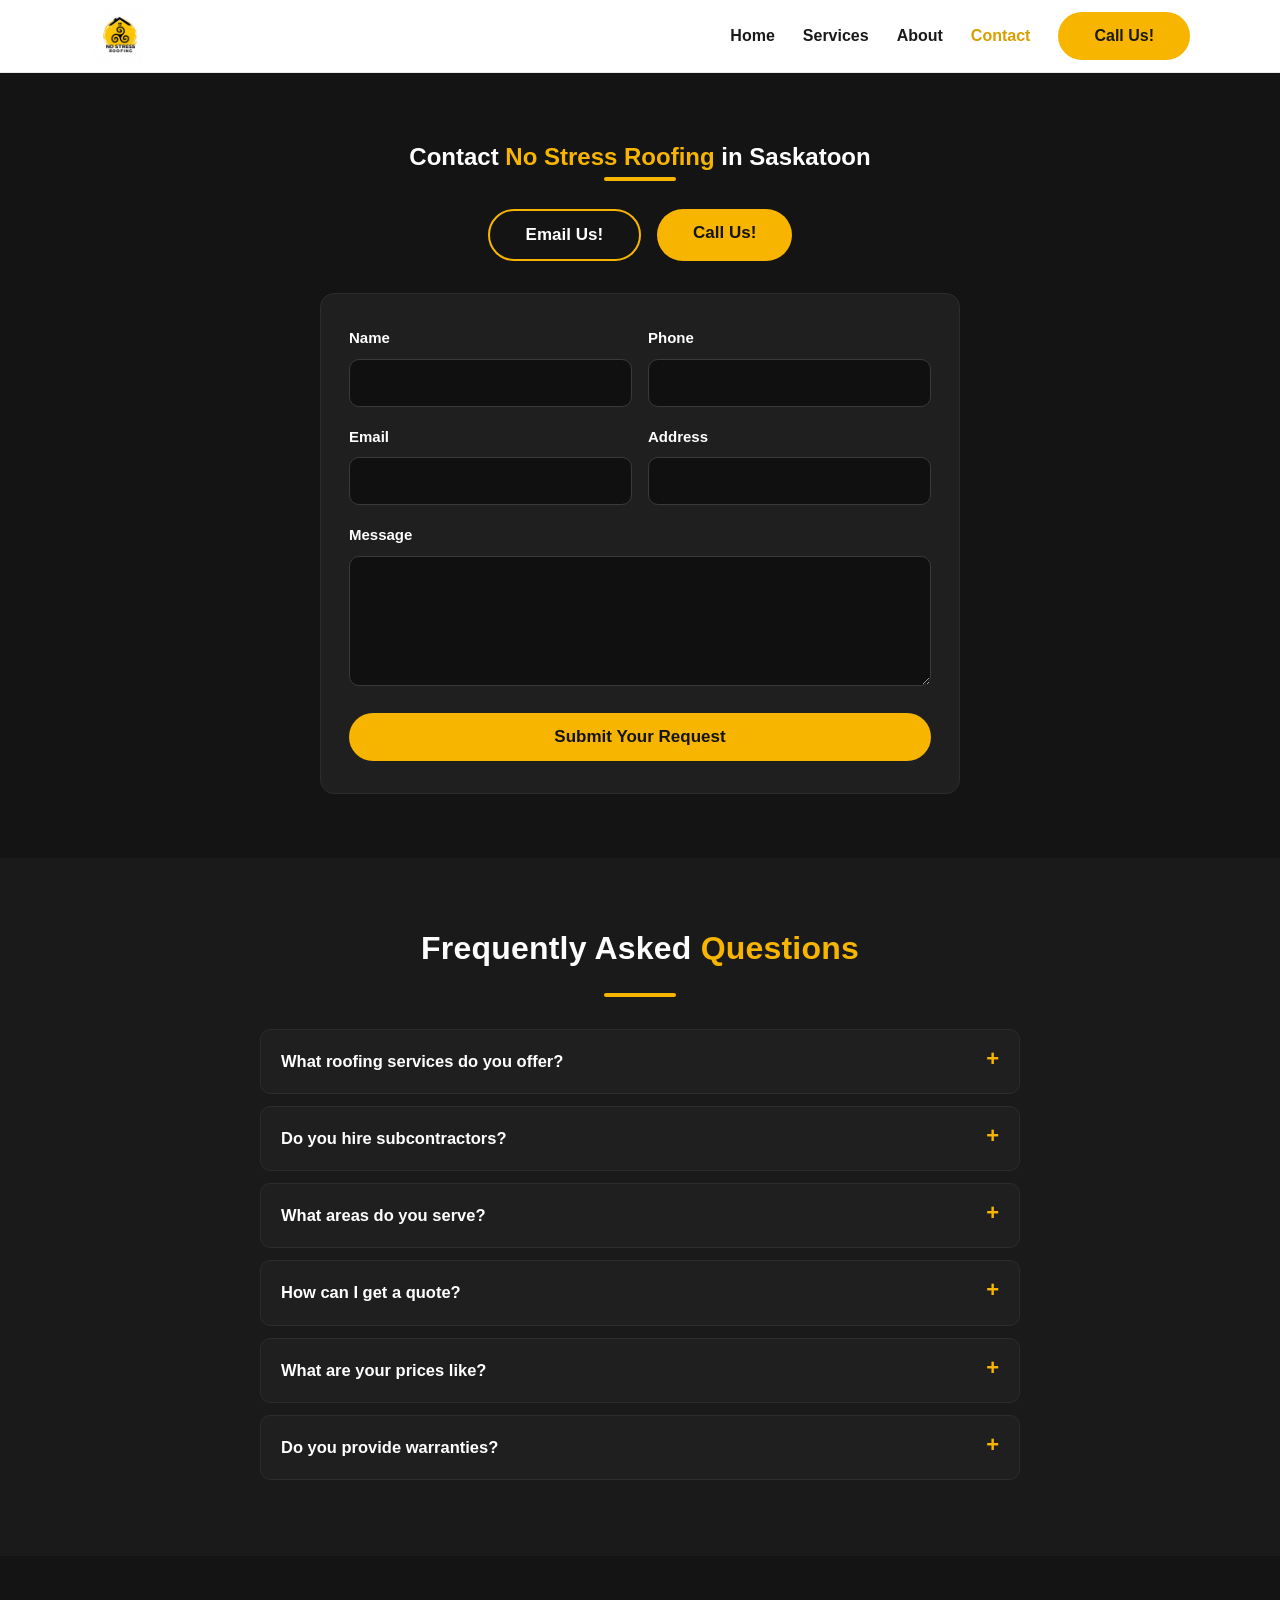
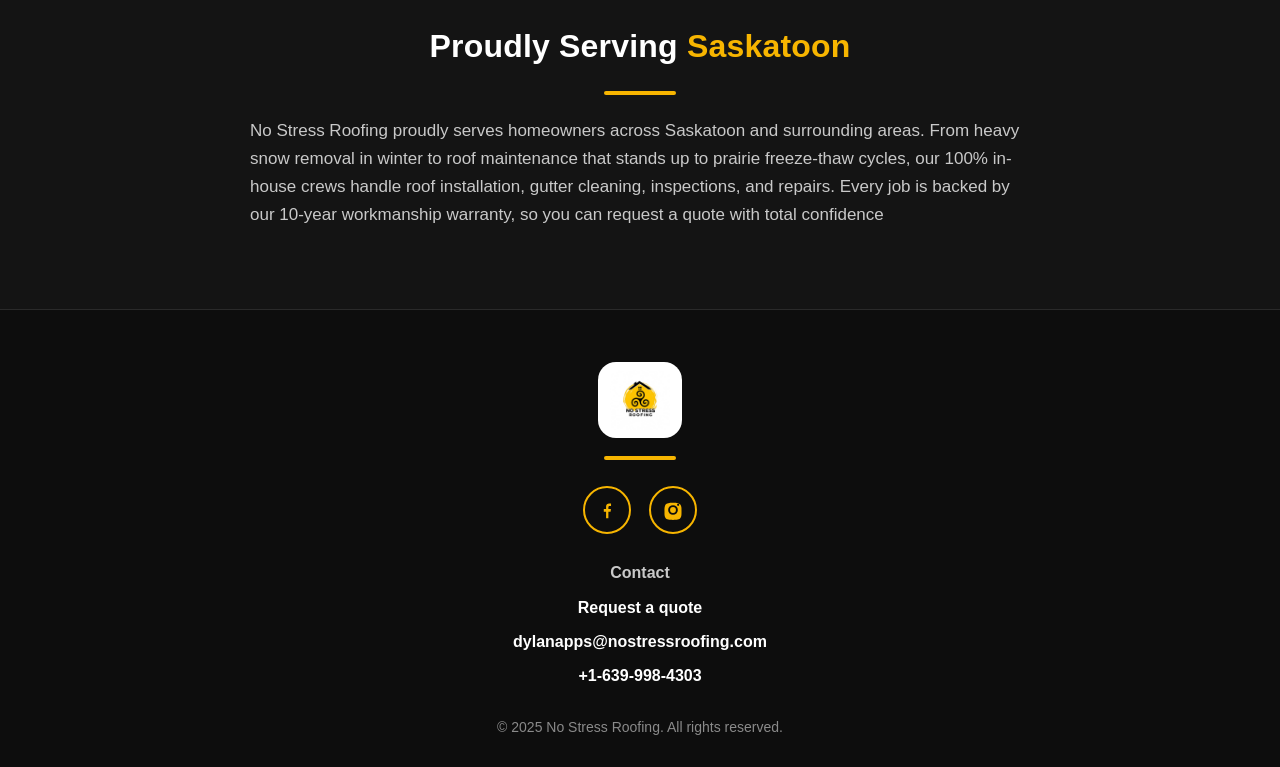
<file: contact.html>
<!DOCTYPE html>
<html lang="en">
<head>
  <meta charset="UTF-8">
  <meta name="viewport" content="width=device-width, initial-scale=1.0">
  <title>Contact Us | Saskatoon Roofing Quotes | No Stress Roofing</title>
  <meta name="description" content="Get a free roofing quote from No Stress Roofing in Saskatoon. Roof installation, maintenance &amp; repairs by 100% in-house crews. Call +1-639-998-4303 today.">
  <link rel="stylesheet" href="styles.css?v=19">
  <link rel="icon" type="image/png" sizes="32x32" href="assets/favicon-32x32.png">
  <link rel="apple-touch-icon" href="assets/apple-touch-icon.png">
  <link rel="canonical" href="https://nostressroofing.com/contact.html">
  <meta property="og:type" content="website">
  <meta property="og:site_name" content="No Stress Roofing">
  <meta property="og:title" content="Contact Us | Saskatoon Roofing Quotes | No Stress Roofing">
  <meta property="og:description" content="Get a free roofing quote from No Stress Roofing in Saskatoon. Roof installation, maintenance &amp; repairs by 100% in-house crews. Call +1-639-998-4303 today.">
  <meta property="og:url" content="https://nostressroofing.com/contact.html">
  <meta property="og:image" content="https://nostressroofing.com/assets/og-image.jpg">
  <meta name="twitter:card" content="summary_large_image">
  <meta name="twitter:title" content="Contact Us | Saskatoon Roofing Quotes | No Stress Roofing">
  <meta name="twitter:description" content="Get a free roofing quote from No Stress Roofing in Saskatoon. Roof installation, maintenance &amp; repairs by 100% in-house crews. Call +1-639-998-4303 today.">
  <meta name="twitter:image" content="https://nostressroofing.com/assets/og-image.jpg">
<script type="application/ld+json">
{"@context":"https://schema.org","@type":"RoofingContractor","name":"No Stress Roofing","url":"https://nostressroofing.com/","telephone":"+1-639-998-4303","email":"dylanapps@nostressroofing.com","address":{"@type":"PostalAddress","addressLocality":"Saskatoon","addressRegion":"SK","addressCountry":"CA"},"geo":{"@type":"GeoCoordinates","latitude":52.1332,"longitude":-106.67},"openingHoursSpecification":[{"@type":"OpeningHoursSpecification","dayOfWeek":["Monday","Tuesday","Wednesday","Thursday","Friday"],"opens":"08:00","closes":"20:00"},{"@type":"OpeningHoursSpecification","dayOfWeek":"Saturday","opens":"09:00","closes":"18:00"}],"aggregateRating":{"@type":"AggregateRating","ratingValue":"5.0","reviewCount":"15"},"sameAs":["https://www.facebook.com/profile.php?id=61579318808742","https://www.instagram.com/nostressroofing/"],"priceRange":"$$"}
</script>
</head>
<body>

<header class="site-header">
  <div class="container nav-inner">
    <a class="brand" href="index.html" aria-label="No Stress Roofing — home">
      <img src="assets/logo.png" alt="No Stress Roofing logo">
    </a>
    <button class="nav-toggle" aria-label="Open menu" aria-expanded="false"><span></span></button>
    <nav aria-label="Main navigation">
      <ul class="nav-links">
        <li><a href="index.html">Home</a></li>
        <li><a href="services.html">Services</a></li>
        <li><a href="about.html">About</a></li>
        <li><a href="contact.html" class="active">Contact</a></li>
        <li><a class="btn btn-gold" href="tel:+16399984303">Call Us!</a></li>
      </ul>
    </nav>
  </div>
    <div class="mobile-tabs">
      <a href="index.html">Home</a>
      <a href="services.html">Services</a>
      <a href="about.html">About</a>
      <a href="contact.html" class="active">Contact</a>
    </div>
</header>

<main>
  <section class="section">
    <div class="container">
      <div class="center">
        <h1>Contact <span class="gold">No Stress Roofing</span> in Saskatoon</h1>
        <div class="divider"></div>
      </div>
      <div class="contact-actions">
        <a class="btn btn-outline" href="mailto:dylanapps@nostressroofing.com">Email Us!</a>
        <a class="btn btn-gold" href="tel:+16399984303">Call Us!</a>
      </div>
      <form class="quote-form" id="quote-form" novalidate>
        <input type="hidden" name="_subject" value="New quote request — No Stress Roofing">
        <input type="text" name="_honey" style="display:none" tabindex="-1" autocomplete="off">
        <div class="form-row">
          <div class="field">
            <label for="c-name">Name</label>
            <input id="c-name" name="name" type="text" autocomplete="name" required>
            <p class="error">Please enter your name.</p>
          </div>
          <div class="field">
            <label for="c-phone">Phone</label>
            <input id="c-phone" name="phone" type="tel" autocomplete="tel" required>
            <p class="error">Please enter a valid phone number.</p>
          </div>
        </div>
        <div class="form-row">
          <div class="field">
            <label for="c-email">Email</label>
            <input id="c-email" name="email" type="email" autocomplete="email" required>
            <p class="error">Please enter a valid email address.</p>
          </div>
          <div class="field">
            <label for="c-address">Address</label>
            <input id="c-address" name="address" type="text" autocomplete="street-address" required>
            <p class="error">Please enter the property address.</p>
          </div>
        </div>
        <div class="field">
          <label for="c-message">Message</label>
          <textarea id="c-message" name="message" required></textarea>
          <p class="error">Please tell us a little about the job.</p>
        </div>
        <button class="btn btn-gold" type="submit" style="width:100%">Submit Your Request</button>
        <div class="form-success" role="status">
          <p><strong>Thanks! Your request is on its way.</strong><br>Someone will be in touch shortly.</p>
        </div>
      </form>
    </div>
  </section>

  <section class="section alt">
    <div class="container">
      <div class="center">
        <h2>Frequently Asked <span class="gold">Questions</span></h2>
        <div class="divider"></div>
      </div>
      <div class="faq">
        <details>
          <summary>What roofing services do you offer?</summary>
          <div class="faq-body">
            <p>We provide quality asphalt shingle installation.</p>
            <p>As well as a comprehensive protection plan for you roof that can increase the lifespan of your roof by up to 75% longer saving you thousands of dollars.</p>
          </div>
        </details>
        <details>
          <summary>Do you hire subcontractors?</summary>
          <div class="faq-body">
            <p>No, we have in house specialists that have been trained by our leadership. We are one of the only companies who actually keeps their word on this promise.</p>
          </div>
        </details>
        <details>
          <summary>What areas do you serve?</summary>
          <div class="faq-body">
            <p>We proudly serve Saskatoon and surrounding areas with our roofing services and expertise.</p>
          </div>
        </details>
        <details>
          <summary>How can I get a quote?</summary>
          <div class="faq-body">
            <a class="btn btn-gold" href="#quote-form">Get a Quote</a>
          </div>
        </details>
        <details>
          <summary>What are your prices like?</summary>
          <div class="faq-body">
            <p>Our specialized roof maintenance is as low as $300 which extends the life of your roof by up to 75% longer</p>
            <p>A quote is free fill out our form below and well tell you exactly what its going to cost.</p>
          </div>
        </details>
        <details>
          <summary>Do you provide warranties?</summary>
          <div class="faq-body">
            <p>Yes! we provide a 10 year workmanship warranty on top of manufacturing warranties.</p>
          </div>
        </details>
      </div>
    </div>
  </section>

  <section class="section">
    <div class="container" style="max-width: 820px;">
      <div class="center">
        <h2>Proudly Serving <span class="gold">Saskatoon</span></h2>
        <div class="divider"></div>
      </div>
      <p style="color: var(--muted); font-size: 17px;">No Stress Roofing proudly serves homeowners across Saskatoon and surrounding areas. From heavy snow removal in winter to roof maintenance that stands up to prairie freeze-thaw cycles, our 100% in-house crews handle roof installation, gutter cleaning, inspections, and repairs. Every job is backed by our 10-year workmanship warranty, so you can request a quote with total confidence</p>
    </div>
  </section>
</main>

<footer class="site-footer">
  <div class="container">
    <img class="footer-logo" src="assets/logo.png" alt="No Stress Roofing logo">
    <div class="divider"></div>
    <div class="footer-social">
      <a href="https://www.facebook.com/profile.php?id=61579318808742" aria-label="No Stress Roofing on Facebook">
        <svg viewBox="0 0 24 24" aria-hidden="true"><path d="M13.5 21v-7h2.4l.4-3h-2.8V9.1c0-.9.3-1.5 1.6-1.5h1.3V4.9c-.3 0-1.1-.1-2-.1-2 0-3.4 1.2-3.4 3.5V11H8.5v3H11v7h2.5z"/></svg>
      </a>
      <a href="https://www.instagram.com/nostressroofing/" aria-label="No Stress Roofing on Instagram">
        <svg viewBox="0 0 24 24" aria-hidden="true"><path d="M12 8.8A3.2 3.2 0 1 0 12 15.2 3.2 3.2 0 0 0 12 8.8zm0-2.1a5.3 5.3 0 1 1 0 10.6 5.3 5.3 0 0 1 0-10.6zm6.8-.3a1.2 1.2 0 1 1-2.4 0 1.2 1.2 0 0 1 2.4 0zM12 4.2c-2.5 0-2.9 0-3.9.1-1 .1-1.7.2-2.3.5-.6.2-1 .5-1.5 1-.4.4-.7.9-1 1.5-.2.6-.4 1.3-.5 2.3-.1 1-.1 1.4-.1 3.9s0 2.9.1 3.9c.1 1 .2 1.7.5 2.3.2.6.5 1 1 1.5.4.4.9.7 1.5 1 .6.2 1.3.4 2.3.5 1 .1 1.4.1 3.9.1s2.9 0 3.9-.1c1-.1 1.7-.2 2.3-.5.6-.2 1-.5 1.5-1 .4-.4.7-.9 1-1.5.2-.6.4-1.3.5-2.3.1-1 .1-1.4.1-3.9s0-2.9-.1-3.9c-.1-1-.2-1.7-.5-2.3-.2-.6-.5-1-1-1.5-.4-.4-.9-.7-1.5-1-.6-.2-1.3-.4-2.3-.5-1-.1-1.4-.1-3.9-.1z"/></svg>
      </a>
    </div>
    <div class="footer-contact">
      <p><strong>Contact</strong></p>
      <p><a href="contact.html">Request a quote</a></p>
      <p><a href="mailto:dylanapps@nostressroofing.com">dylanapps@nostressroofing.com</a></p>
      <p><a href="tel:+16399984303">+1-639-998-4303</a></p>
    </div>
    <p class="footer-copy">© 2025 No Stress Roofing. All rights reserved.</p>
  </div>
</footer>

<script src="main.js?v=6"></script>
</body>
</html>
</file>
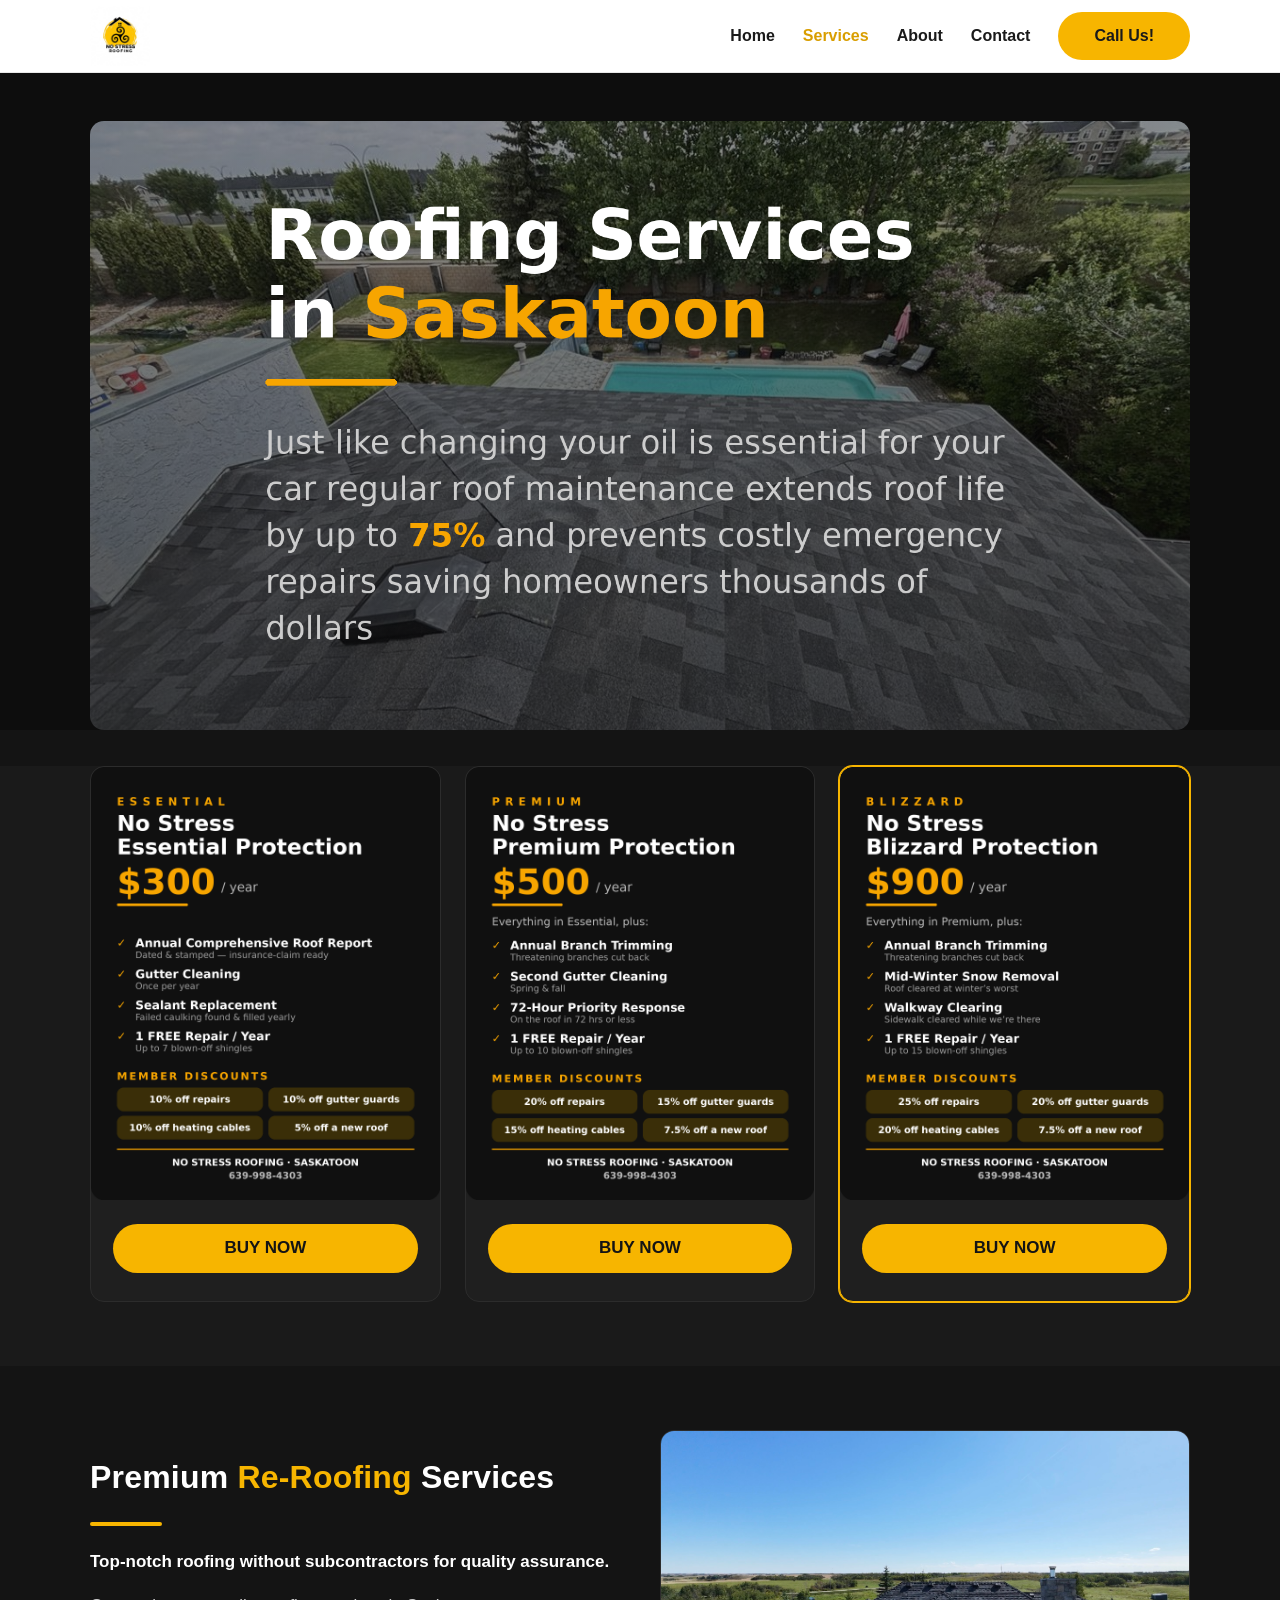
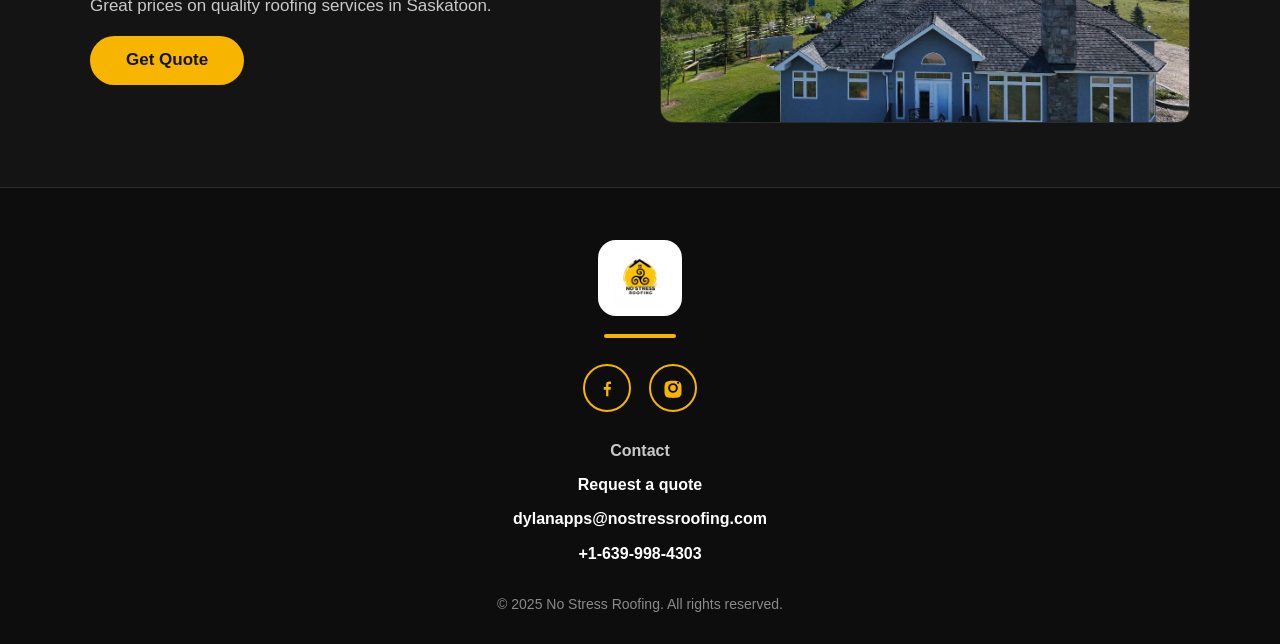
<file: services.html>
<!DOCTYPE html>
<html lang="en">
<head>
  <meta charset="UTF-8">
  <meta name="viewport" content="width=device-width, initial-scale=1.0">
  <title>Roofing Services in Saskatoon | No Stress Roofing</title>
  <meta name="description" content="Roof installation, maintenance, gutter cleaning &amp; snow removal in Saskatoon. 10-year workmanship warranty. In-house crews, no subcontractors.">
  <link rel="stylesheet" href="styles.css?v=19">
  <link rel="icon" type="image/png" sizes="32x32" href="assets/favicon-32x32.png">
  <link rel="apple-touch-icon" href="assets/apple-touch-icon.png">
  <link rel="canonical" href="https://nostressroofing.com/services.html">
  <meta property="og:type" content="website">
  <meta property="og:site_name" content="No Stress Roofing">
  <meta property="og:title" content="Roofing Services in Saskatoon | No Stress Roofing">
  <meta property="og:description" content="Roof installation, maintenance, gutter cleaning &amp; snow removal in Saskatoon. 10-year workmanship warranty. In-house crews, no subcontractors.">
  <meta property="og:url" content="https://nostressroofing.com/services.html">
  <meta property="og:image" content="https://nostressroofing.com/assets/og-image.jpg">
  <meta name="twitter:card" content="summary_large_image">
  <meta name="twitter:title" content="Roofing Services in Saskatoon | No Stress Roofing">
  <meta name="twitter:description" content="Roof installation, maintenance, gutter cleaning &amp; snow removal in Saskatoon. 10-year workmanship warranty. In-house crews, no subcontractors.">
  <meta name="twitter:image" content="https://nostressroofing.com/assets/og-image.jpg">
<script type="application/ld+json">
{"@context":"https://schema.org","@type":"RoofingContractor","name":"No Stress Roofing","url":"https://nostressroofing.com/","telephone":"+1-639-998-4303","email":"dylanapps@nostressroofing.com","address":{"@type":"PostalAddress","addressLocality":"Saskatoon","addressRegion":"SK","addressCountry":"CA"},"geo":{"@type":"GeoCoordinates","latitude":52.1332,"longitude":-106.67},"openingHoursSpecification":[{"@type":"OpeningHoursSpecification","dayOfWeek":["Monday","Tuesday","Wednesday","Thursday","Friday"],"opens":"08:00","closes":"20:00"},{"@type":"OpeningHoursSpecification","dayOfWeek":"Saturday","opens":"09:00","closes":"18:00"}],"aggregateRating":{"@type":"AggregateRating","ratingValue":"5.0","reviewCount":"15"},"sameAs":["https://www.facebook.com/profile.php?id=61579318808742","https://www.instagram.com/nostressroofing/"],"priceRange":"$$"}
</script>
<style>
  /* Buy Now inline order forms */
  .buy-form { display: none; text-align: left; margin-top: 18px; }
  .buy-form.open { display: block; }
  .buy-form .field { margin-bottom: 14px; }
  .buy-plan { font-size: 15px; margin: 0 0 16px; }
  .buy-plan strong { color: var(--gold); }
  .buy-form .form-success { margin-top: 16px; }
  .buy-form.sent .buy-fields, .buy-form.sent .buy-plan { display: none; }
  .buy-form .form-error {
    display: none; background: #3a1414; border: 1px solid #e05555;
    border-radius: 10px; padding: 14px; margin-top: 16px;
    text-align: center; color: #ffd2d2; font-size: 15px;
  }
  .buy-form .form-error.show { display: block; }
</style>
</head>
<body>

<header class="site-header">
  <div class="container nav-inner">
    <a class="brand" href="index.html" aria-label="No Stress Roofing — home">
      <img src="assets/logo.png" alt="No Stress Roofing logo">
    </a>
    <button class="nav-toggle" aria-label="Open menu" aria-expanded="false"><span></span></button>
    <nav aria-label="Main navigation">
      <ul class="nav-links">
        <li><a href="index.html">Home</a></li>
        <li><a href="services.html" class="active">Services</a></li>
        <li><a href="about.html">About</a></li>
        <li><a href="contact.html">Contact</a></li>
        <li><a class="btn btn-gold" href="tel:+16399984303">Call Us!</a></li>
      </ul>
    </nav>
  </div>
    <div class="mobile-tabs">
      <a href="index.html">Home</a>
      <a href="services.html" class="active">Services</a>
      <a href="about.html">About</a>
      <a href="contact.html">Contact</a>
    </div>
</header>

<main>
  <section class="hero hero-tight">
    <div class="container">
      <h1 class="sr-only">Roofing Services in Saskatoon</h1>
      <div class="hero-photo" style="background: linear-gradient(rgba(10, 10, 10, 0.45), rgba(10, 10, 10, 0.72)), url('assets/hero-services-bg.jpg?v=1') center / cover no-repeat;">
        <img class="hero-graphic" src="assets/header-services.png" alt="Roofing Services in Saskatoon. Just like changing your oil is essential for your car, regular roof maintenance extends roof life by up to 75% and prevents costly emergency repairs, saving homeowners thousands of dollars.">
      </div>
      <p class="sr-only">Just like changing your oil is essential for your car, regular roof maintenance extends roof life by up to 75% and prevents costly emergency repairs, saving homeowners thousands of dollars.</p>
    </div>
  </section>

  <section class="section alt plans-section">
    <div class="container">
      <h2 class="sr-only">Protection Plans</h2>
      <div class="plans">
        <article class="plan">
          <img src="assets/card-essential.png?v=2" alt="Essential Plan, $300 per year: annual roof report, gutter cleaning, sealant replacement, and one free repair per year up to 7 shingles">
          <div class="plan-body">
            <button type="button" class="btn btn-gold buy-now-btn" data-plan="Essential" aria-expanded="false" aria-controls="buy-essential">BUY NOW</button>
            <form class="buy-form" id="buy-essential" novalidate>
              <input type="hidden" name="_subject" value="New order: Essential Package ($300/year) — No Stress Roofing">
              <input type="text" name="_honey" style="display:none" tabindex="-1" autocomplete="off">
              <input type="hidden" name="package" value="Essential Package — $300/year">
              <p class="buy-plan">You're ordering: <strong>Essential — $300/year</strong></p>
              <div class="buy-fields">
                <div class="field">
                  <label for="buy-essential-email">Email</label>
                  <input id="buy-essential-email" name="email" type="email" autocomplete="email" required>
                  <p class="error">Please enter a valid email address.</p>
                </div>
                <div class="field">
                  <label for="buy-essential-name">Full name</label>
                  <input id="buy-essential-name" name="name" type="text" autocomplete="name" required>
                  <p class="error">Please enter your full name.</p>
                </div>
                <div class="field">
                  <label for="buy-essential-address">Address</label>
                  <input id="buy-essential-address" name="address" type="text" autocomplete="street-address" required>
                  <p class="error">Please enter the property address.</p>
                </div>
                <div class="field">
                  <label for="buy-essential-phone">Phone number</label>
                  <input id="buy-essential-phone" name="phone" type="tel" autocomplete="tel" required>
                  <p class="error">Please enter a valid phone number.</p>
                </div>
                <button class="btn btn-gold" type="submit" style="width:100%">Send Email</button>
              </div>
              <div class="form-success" role="status">
                <p><strong>Thanks! Your order is on its way.</strong><br>Someone will be in touch within 1–2 business days.</p>
              </div>
              <p class="form-error" role="alert">Something went wrong sending your order. Please try again, or call us at +1-639-998-4303.</p>
            </form>
          </div>
        </article>
        <article class="plan">
          <img src="assets/card-premium.png" alt="Premium Plan, $500 per year: everything in Essential, plus annual branch trimming, second gutter cleaning spring and fall, 72-hour priority response, and one free repair per year up to 10 shingles">
          <div class="plan-body">
            <button type="button" class="btn btn-gold buy-now-btn" data-plan="Premium" aria-expanded="false" aria-controls="buy-premium">BUY NOW</button>
            <form class="buy-form" id="buy-premium" novalidate>
              <input type="hidden" name="_subject" value="New order: Premium Package ($500/year) — No Stress Roofing">
              <input type="text" name="_honey" style="display:none" tabindex="-1" autocomplete="off">
              <input type="hidden" name="package" value="Premium Package — $500/year">
              <p class="buy-plan">You're ordering: <strong>Premium — $500/year</strong></p>
              <div class="buy-fields">
                <div class="field">
                  <label for="buy-premium-email">Email</label>
                  <input id="buy-premium-email" name="email" type="email" autocomplete="email" required>
                  <p class="error">Please enter a valid email address.</p>
                </div>
                <div class="field">
                  <label for="buy-premium-name">Full name</label>
                  <input id="buy-premium-name" name="name" type="text" autocomplete="name" required>
                  <p class="error">Please enter your full name.</p>
                </div>
                <div class="field">
                  <label for="buy-premium-address">Address</label>
                  <input id="buy-premium-address" name="address" type="text" autocomplete="street-address" required>
                  <p class="error">Please enter the property address.</p>
                </div>
                <div class="field">
                  <label for="buy-premium-phone">Phone number</label>
                  <input id="buy-premium-phone" name="phone" type="tel" autocomplete="tel" required>
                  <p class="error">Please enter a valid phone number.</p>
                </div>
                <button class="btn btn-gold" type="submit" style="width:100%">Send Email</button>
              </div>
              <div class="form-success" role="status">
                <p><strong>Thanks! Your order is on its way.</strong><br>Someone will be in touch within 1–2 business days.</p>
              </div>
              <p class="form-error" role="alert">Something went wrong sending your order. Please try again, or call us at +1-639-998-4303.</p>
            </form>
          </div>
        </article>
        <article class="plan featured">
          <img src="assets/card-blizzard.png" alt="Blizzard Plan, $900 per year: everything in Premium, plus mid-winter snow removal, walkway clearing, and one free repair per year up to 15 shingles">
          <div class="plan-body">
            <button type="button" class="btn btn-gold buy-now-btn" data-plan="Blizzard" aria-expanded="false" aria-controls="buy-blizzard">BUY NOW</button>
            <form class="buy-form" id="buy-blizzard" novalidate>
              <input type="hidden" name="_subject" value="New order: Blizzard Package ($900/year) — No Stress Roofing">
              <input type="text" name="_honey" style="display:none" tabindex="-1" autocomplete="off">
              <input type="hidden" name="package" value="Blizzard Package — $900/year">
              <p class="buy-plan">You're ordering: <strong>Blizzard — $900/year</strong></p>
              <div class="buy-fields">
                <div class="field">
                  <label for="buy-blizzard-email">Email</label>
                  <input id="buy-blizzard-email" name="email" type="email" autocomplete="email" required>
                  <p class="error">Please enter a valid email address.</p>
                </div>
                <div class="field">
                  <label for="buy-blizzard-name">Full name</label>
                  <input id="buy-blizzard-name" name="name" type="text" autocomplete="name" required>
                  <p class="error">Please enter your full name.</p>
                </div>
                <div class="field">
                  <label for="buy-blizzard-address">Address</label>
                  <input id="buy-blizzard-address" name="address" type="text" autocomplete="street-address" required>
                  <p class="error">Please enter the property address.</p>
                </div>
                <div class="field">
                  <label for="buy-blizzard-phone">Phone number</label>
                  <input id="buy-blizzard-phone" name="phone" type="tel" autocomplete="tel" required>
                  <p class="error">Please enter a valid phone number.</p>
                </div>
                <button class="btn btn-gold" type="submit" style="width:100%">Send Email</button>
              </div>
              <div class="form-success" role="status">
                <p><strong>Thanks! Your order is on its way.</strong><br>Someone will be in touch within 1–2 business days.</p>
              </div>
              <p class="form-error" role="alert">Something went wrong sending your order. Please try again, or call us at +1-639-998-4303.</p>
            </form>
          </div>
        </article>
      </div>
    </div>
  </section>

  <section class="section">
    <div class="container split">
      <div>
        <h2>Premium <span class="gold">Re-Roofing</span> Services</h2>
        <div class="divider"></div>
        <p><strong>Top-notch roofing without subcontractors for quality assurance.</strong></p>
        <p>Great prices on quality roofing services in Saskatoon.</p>
        <p><a class="btn btn-gold" href="contact.html">Get Quote</a></p>
      </div>
      <div>
        <img src="assets/photo-reroof-aerial.jpg" alt="Aerial view of a Saskatoon home with a new dark asphalt shingle roof installed by No Stress Roofing">
      </div>
    </div>
  </section>
</main>

<footer class="site-footer">
  <div class="container">
    <img class="footer-logo" src="assets/logo.png" alt="No Stress Roofing logo">
    <div class="divider"></div>
    <div class="footer-social">
      <a href="https://www.facebook.com/profile.php?id=61579318808742" aria-label="No Stress Roofing on Facebook">
        <svg viewBox="0 0 24 24" aria-hidden="true"><path d="M13.5 21v-7h2.4l.4-3h-2.8V9.1c0-.9.3-1.5 1.6-1.5h1.3V4.9c-.3 0-1.1-.1-2-.1-2 0-3.4 1.2-3.4 3.5V11H8.5v3H11v7h2.5z"/></svg>
      </a>
      <a href="https://www.instagram.com/nostressroofing/" aria-label="No Stress Roofing on Instagram">
        <svg viewBox="0 0 24 24" aria-hidden="true"><path d="M12 8.8A3.2 3.2 0 1 0 12 15.2 3.2 3.2 0 0 0 12 8.8zm0-2.1a5.3 5.3 0 1 1 0 10.6 5.3 5.3 0 0 1 0-10.6zm6.8-.3a1.2 1.2 0 1 1-2.4 0 1.2 1.2 0 0 1 2.4 0zM12 4.2c-2.5 0-2.9 0-3.9.1-1 .1-1.7.2-2.3.5-.6.2-1 .5-1.5 1-.4.4-.7.9-1 1.5-.2.6-.4 1.3-.5 2.3-.1 1-.1 1.4-.1 3.9s0 2.9.1 3.9c.1 1 .2 1.7.5 2.3.2.6.5 1 1 1.5.4.4.9.7 1.5 1 .6.2 1.3.4 2.3.5 1 .1 1.4.1 3.9.1s2.9 0 3.9-.1c1-.1 1.7-.2 2.3-.5.6-.2 1-.5 1.5-1 .4-.4.7-.9 1-1.5.2.6.4-1.3.5-2.3.1-1 .1-1.4.1-3.9s0-2.9-.1-3.9c-.1-1-.2-1.7-.5-2.3-.2-.6-.5-1-1-1.5-.4-.4-.9-.7-1.5-1-.6-.2-1.3-.4-2.3-.5-1-.1-1.4-.1-3.9-.1z"/></svg>
      </a>
    </div>
    <div class="footer-contact">
      <p><strong>Contact</strong></p>
      <p><a href="contact.html">Request a quote</a></p>
      <p><a href="mailto:dylanapps@nostressroofing.com">dylanapps@nostressroofing.com</a></p>
      <p><a href="tel:+16399984303">+1-639-998-4303</a></p>
    </div>
    <p class="footer-copy">© 2025 No Stress Roofing. All rights reserved.</p>
  </div>
</footer>

<script src="main.js?v=6"></script>
<script>
/* Buy Now inline order forms — one per plan card. Same FormSubmit
   endpoint as the quote form, so orders land in the business inbox. */
(function () {
  "use strict";
  var ENDPOINT = "https://formsubmit.co/ajax/dylanapps@nostressroofing.com";

  function validEmail(v) {
    return /^[^\s@]+@[^\s@]+\.[^\s@]+$/.test(v);
  }
  function setInvalid(field, bad) {
    field.classList.toggle("invalid", bad);
    return !bad;
  }
  function resetFormState(form) {
    form.classList.remove("sent");
    var s = form.querySelector(".form-success");
    if (s) s.classList.remove("show");
    var err = form.querySelector(".form-error");
    if (err) err.classList.remove("show");
    var btn = form.querySelector('button[type="submit"]');
    if (btn) { btn.disabled = false; btn.textContent = "Send Email"; }
    form.reset();
  }

  /* Toggle: Buy Now opens its card's form, closes the others. */
  document.querySelectorAll(".buy-now-btn").forEach(function (btn) {
    btn.addEventListener("click", function () {
      var form = document.getElementById(btn.getAttribute("aria-controls"));
      if (!form) return;
      var willOpen = !form.classList.contains("open");
      document.querySelectorAll(".buy-form.open").forEach(function (f) {
        f.classList.remove("open");
      });
      document.querySelectorAll(".buy-now-btn").forEach(function (b) {
        b.setAttribute("aria-expanded", "false");
      });
      if (willOpen) {
        resetFormState(form);
        form.classList.add("open");
        btn.setAttribute("aria-expanded", "true");
        var first = form.querySelector("input[name='email']");
        if (first) first.focus();
      }
    });
  });

  /* Submit: validate, send via FormSubmit AJAX, show the 1–2 day note. */
  document.querySelectorAll(".buy-form").forEach(function (form) {
    form.addEventListener("submit", function (e) {
      e.preventDefault();
      var ok = true;
      var email = form.querySelector('[name="email"]');
      var name = form.querySelector('[name="name"]');
      var address = form.querySelector('[name="address"]');
      var phone = form.querySelector('[name="phone"]');
      ok = setInvalid(email.closest(".field"), !validEmail(email.value.trim())) && ok;
      ok = setInvalid(name.closest(".field"), name.value.trim().length < 2) && ok;
      ok = setInvalid(address.closest(".field"), address.value.trim().length < 3) && ok;
      ok = setInvalid(phone.closest(".field"), phone.value.trim().length < 7) && ok;
      if (!ok) {
        var firstBad = form.querySelector(".field.invalid input");
        if (firstBad) firstBad.focus();
        return;
      }
      var submitBtn = form.querySelector('button[type="submit"]');
      submitBtn.disabled = true;
      submitBtn.textContent = "Sending…";
      fetch(ENDPOINT, {
        method: "POST",
        body: new FormData(form),
        headers: { Accept: "application/json" }
      })
        .then(function (res) {
          if (!res.ok) throw new Error("send failed");
          form.classList.add("sent");
          var s = form.querySelector(".form-success");
          if (s) {
            s.classList.add("show");
            s.scrollIntoView({ behavior: "smooth", block: "center" });
          }
        })
        .catch(function () {
          var err = form.querySelector(".form-error");
          if (err) err.classList.add("show");
          submitBtn.disabled = false;
          submitBtn.textContent = "Send Email";
        });
    });

    form.querySelectorAll("input").forEach(function (el) {
      el.addEventListener("input", function () {
        el.closest(".field").classList.remove("invalid");
      });
    });
  });
})();
</script>
</body>
</html>
</file>
<file: styles.css>
/* No Stress Roofing — Midnight theme. Pure CSS, no dependencies. */

:root {
  --bg: #141414;
  --bg-2: #1a1a1a;
  --bg-3: #0d0d0d;
  --gold: #F7B500;
  --gold-dark: #d99e00;
  --text: #ffffff;
  --muted: #c9c9c9;
  --card: #1f1f1f;
  --radius: 14px;
  --font: -apple-system, BlinkMacSystemFont, "Segoe UI", Roboto, Helvetica, Arial, sans-serif;
}

* { box-sizing: border-box; margin: 0; padding: 0; }

html { scroll-behavior: smooth; }

body {
  font-family: var(--font);
  background: var(--bg);
  color: var(--text);
  line-height: 1.65;
  -webkit-font-smoothing: antialiased;
}

img { max-width: 100%; height: auto; display: block; }

.container { max-width: 1140px; margin: 0 auto; padding: 0 20px; }

.sr-only {
  position: absolute !important;
  width: 1px !important; height: 1px !important;
  overflow: hidden !important;
  clip: rect(0 0 0 0) !important;
  white-space: nowrap !important;
}

/* ---------- Header / nav ---------- */
.site-header {
  position: sticky; top: 0; z-index: 100;
  background: #ffffff;
  border-bottom: 1px solid #e8e8e8;
}
.site-header .nav-links a { color: #1a1a1a; }
.site-header .nav-links a:hover, .site-header .nav-links a.active { color: var(--gold-dark); }
.nav-inner {
  display: flex; align-items: center; justify-content: space-between;
  min-height: 72px; gap: 16px;
}
.brand img { height: 60px; width: auto; }
.mobile-tabs { display: none; }
.nav-links { display: flex; align-items: center; gap: 28px; list-style: none; }
.nav-links a {
  color: var(--text); text-decoration: none; font-weight: 600; font-size: 16px;
}
.nav-links a:hover, .nav-links a.active { color: var(--gold); }
.nav-toggle {
  display: none; background: none; border: 0; cursor: pointer; padding: 12px;
}
.nav-toggle span, .nav-toggle span::before, .nav-toggle span::after {
  display: block; width: 26px; height: 3px; background: #1a1a1a;
  border-radius: 2px; position: relative;
}
.nav-toggle span::before, .nav-toggle span::after {
  content: ""; position: absolute; left: 0;
}
.nav-toggle span::before { top: -8px; }
.nav-toggle span::after { top: 8px; }

/* ---------- Buttons ---------- */
.btn {
  display: inline-block; min-height: 48px; line-height: 1.2;
  padding: 14px 36px; border-radius: 999px; border: 0; cursor: pointer;
  font-size: 17px; font-weight: 700; text-decoration: none; text-align: center;
  font-family: var(--font);
}
.btn-gold { background: var(--gold); color: #141414; }
.btn-gold:hover { background: var(--gold-dark); }
.btn-outline {
  background: transparent; color: var(--text);
  border: 2px solid var(--gold);
}
.btn-outline:hover { background: var(--gold); color: #141414; }

/* ---------- Hero ---------- */
.hero {
  background: var(--bg-3);
  padding: 48px 0 56px;
  text-align: center;
}
.hero-photo {
  background:
    linear-gradient(rgba(10, 10, 10, 0.45), rgba(10, 10, 10, 0.72)),
    url('assets/hero-bg.jpg?v=3') center / cover no-repeat;
  border-radius: var(--radius);
  padding: 32px 20px;
  margin-bottom: 28px;
}
.hero-graphic {
  width: 100%; max-width: 880px; margin: 0 auto; display: block;
}
.hero.hero-tight { padding-bottom: 0; }
section.plans-section { padding-top: 0; }
.hero .btn { margin-bottom: 0; }
.hero-buttons { display: flex; gap: 14px; justify-content: center; align-items: center; flex-wrap: wrap; margin-bottom: 28px; }
.hero-lines { text-align: center; margin: 34px 0 10px; }
.hero-tagline {
  font-size: 25px;
  line-height: 1.55;
  font-weight: 500;
  letter-spacing: 0.3px;
  color: var(--text);
  max-width: 660px;
  margin: 0 auto;
}
.hero-tagline .gold { color: var(--gold); }
.hero-tagline::before {
  content: "";
  display: block;
  width: 100px;
  height: 3px;
  background: var(--gold);
  border-radius: 2px;
  margin: 0 auto 22px;
  opacity: 0.9;
}

/* ---------- Sections ---------- */
.section { padding: 64px 0; }
.section.alt { background: var(--bg-2); }
.section h2 {
  font-size: 32px; margin-bottom: 18px; letter-spacing: 0.2px;
}
.section h2 .gold, .gold { color: var(--gold); }
.section p { color: var(--muted); margin-bottom: 16px; font-size: 17px; }
.section p strong, .section li strong { color: var(--text); }
.divider {
  width: 72px; height: 4px; background: var(--gold);
  border-radius: 2px; margin: 0 0 22px;
}
.center { text-align: center; }
.center .divider { margin-left: auto; margin-right: auto; }
.lead { font-size: 19px; }

/* ---------- Photo cards ---------- */
.photo-grid {
  display: grid; gap: 20px; margin-top: 32px;
  grid-template-columns: repeat(auto-fit, minmax(260px, 1fr));
}
.photo-card {
  background: var(--card); border-radius: var(--radius); overflow: hidden;
  border: 1px solid #2c2c2c;
}
.photo-card img { width: 100%; aspect-ratio: 4 / 3; object-fit: cover; }
.photo-card figcaption {
  padding: 14px 16px; font-size: 16px; font-weight: 500; letter-spacing: 0.2px; color: var(--text);
}

/* ---------- Split (text + image) ---------- */
.split {
  display: grid; grid-template-columns: 1fr 1fr; gap: 40px; align-items: center;
}
.split img { border-radius: var(--radius); border: 1px solid #2c2c2c; }

/* ---------- Plan cards ---------- */
.plans {
  display: grid; gap: 24px; margin-top: 36px;
  grid-template-columns: repeat(3, 1fr);
}
.plan {
  background: var(--card); border: 1px solid #2c2c2c;
  border-radius: var(--radius); overflow: hidden;
  display: flex; flex-direction: column;
}
.plan.featured { border-color: var(--gold); box-shadow: 0 0 0 1px var(--gold); }
.plan img { width: 100%; height: auto; }
.plan-body { padding: 24px 22px 28px; display: flex; flex-direction: column; flex: 1; }
.plan-body h3 { font-size: 22px; margin-bottom: 4px; }
.plan-body .price { color: var(--gold); font-weight: 700; font-size: 18px; margin-bottom: 14px; }
.plan-body ul { list-style: none; margin: 0 0 16px; }
.plan-body li {
  position: relative; padding-left: 30px; margin-bottom: 10px;
  color: var(--muted); font-size: 15.5px;
}
.plan-body li::before {
  content: "✓"; position: absolute; left: 0; top: 0;
  color: var(--gold); font-weight: 800;
}
.plan-body .note { font-size: 14px; color: #9a9a9a; margin-bottom: 18px; }
.plan-body .btn { margin-top: auto; }

/* ---------- Testimonials ---------- */
.testimonials {
  display: grid; gap: 20px; margin-top: 32px;
  grid-template-columns: repeat(auto-fit, minmax(280px, 1fr));
}
.testimonial {
  background: var(--card); border: 1px solid #2c2c2c;
  border-radius: var(--radius); padding: 26px 24px;
}
.testimonial .stars { color: var(--gold); letter-spacing: 3px; margin-bottom: 10px; }
.testimonial p { color: var(--text); font-size: 16.5px; }
.testimonial cite { color: var(--muted); font-style: normal; font-size: 14.5px; }
.testimonial footer { margin-top: 12px; color: var(--muted); font-size: 14.5px; }
.testimonial footer cite { color: var(--text); font-weight: 600; }

/* ---------- Reviews carousel ---------- */
.rating-line { margin-top: 14px; color: var(--muted); font-size: 16px; }
.rating-line .stars { color: var(--gold); letter-spacing: 2px; }
.rating-line strong { color: var(--text); }
.reviews-carousel { position: relative; overflow: hidden; margin-top: 30px; max-width: 760px; margin-left: auto; margin-right: auto; transition: height 0.35s ease; }
.rc-photo { margin: -26px -24px 18px; aspect-ratio: 16 / 10; overflow: hidden; border-radius: calc(var(--radius) - 1px) calc(var(--radius) - 1px) 0 0; background: #0d0d0d; }
.rc-photo img { width: 100%; height: 100%; object-fit: cover; display: block; }
.rc-track { display: flex; transition: transform 0.35s ease; align-items: flex-start; }
.rc-card { flex: 0 0 100%; margin: 0; box-sizing: border-box; }
.rc-arrow {
  position: absolute; top: 38%; transform: translateY(-50%);
  width: 44px; height: 44px; border-radius: 50%;
  background: rgba(20, 20, 20, 0.65); border: 1px solid #3a3a3a;
  color: var(--gold); font-size: 26px; line-height: 1; cursor: pointer; z-index: 2;
}
.rc-prev { left: 8px; }
.rc-next { right: 8px; }
.rc-dots { display: flex; justify-content: center; flex-wrap: wrap; gap: 8px; margin-top: 18px; }
.rc-dots button {
  width: 10px; height: 10px; border-radius: 50%; border: 0; padding: 0;
  background: #3a3a3a; cursor: pointer;
}
.rc-dots button.active { background: var(--gold); }

/* ---------- Gallery ---------- */
.gallery {
  display: grid; gap: 16px; margin-top: 32px;
  grid-template-columns: repeat(auto-fit, minmax(240px, 1fr));
}
.gallery img {
  width: 100%; aspect-ratio: 4 / 3; object-fit: cover;
  border-radius: var(--radius); border: 1px solid #2c2c2c;
}

/* ---------- Forms ---------- */
.quote-form {
  max-width: 640px; margin: 32px auto 0; text-align: left;
  background: var(--card); border: 1px solid #2c2c2c;
  border-radius: var(--radius); padding: 32px 28px;
}
.form-row { display: grid; grid-template-columns: 1fr 1fr; gap: 16px; }
.field { margin-bottom: 18px; }
.field label { display: block; font-weight: 600; margin-bottom: 8px; font-size: 15px; }
.field input, .field textarea {
  width: 100%; padding: 14px 16px; font-size: 16px; font-family: var(--font);
  background: #101010; border: 1px solid #3a3a3a; border-radius: 10px; color: var(--text);
}
.field input:focus, .field textarea:focus {
  outline: none; border-color: var(--gold);
}
.field textarea { min-height: 130px; resize: vertical; }
.field .error { color: #ff9d9d; font-size: 13.5px; margin-top: 6px; display: none; }
.field.invalid input, .field.invalid textarea { border-color: #e05555; }
.field.invalid .error { display: block; }
.form-success {
  display: none; background: #12351f; border: 1px solid #2e7d43;
  border-radius: 10px; padding: 20px; margin-top: 20px; text-align: center;
}
.form-success.show { display: block; }
.form-success p { color: #d7f0dd; margin: 0; }

/* ---------- FAQ ---------- */
.faq { max-width: 760px; margin: 32px auto 0; text-align: left; }
.faq details {
  background: var(--card); border: 1px solid #2c2c2c;
  border-radius: 10px; margin-bottom: 12px; overflow: hidden;
}
.faq summary {
  padding: 18px 20px; cursor: pointer; font-weight: 700; font-size: 16.5px;
  list-style: none; min-height: 44px;
}
.faq summary::-webkit-details-marker { display: none; }
.faq summary::after {
  content: "+"; float: right; color: var(--gold); font-size: 22px; line-height: 1;
}
.faq details[open] summary::after { content: "–"; }
.faq .faq-body { padding: 0 20px 20px; color: var(--muted); }
.faq .faq-body p { margin-bottom: 10px; }

/* ---------- Contact buttons ---------- */
.contact-actions {
  display: flex; gap: 16px; justify-content: center; flex-wrap: wrap;
  margin: 28px 0;
}

/* ---------- Footer ---------- */
.site-footer {
  background: var(--bg-3); border-top: 1px solid #2a2a2a;
  padding: 52px 0 28px; text-align: center;
}
.site-footer .divider { margin: 0 auto 26px; }
.footer-social { display: flex; gap: 18px; justify-content: center; margin-bottom: 26px; }
.footer-social a {
  width: 48px; height: 48px; border-radius: 50%;
  border: 2px solid var(--gold); display: inline-flex;
  align-items: center; justify-content: center;
}
.footer-social a:hover { background: var(--gold); }
.footer-social svg { width: 22px; height: 22px; fill: var(--gold); }
.footer-social a:hover svg { fill: #141414; }
.footer-contact p { margin-bottom: 8px; color: var(--muted); font-size: 16px; }
.footer-contact a { color: var(--text); text-decoration: none; font-weight: 600; }
.footer-contact a:hover { color: var(--gold); }
.footer-copy { margin-top: 26px; color: #8a8a8a; font-size: 14px; }

/* ---------- Responsive ---------- */
@media (max-width: 900px) {
  .plans { grid-template-columns: 1fr; max-width: 520px; margin-left: auto; margin-right: auto; }
  .split { grid-template-columns: 1fr; }
}
@media (max-width: 760px) {
  .site-header nav { display: contents; }
  .nav-toggle { display: block; margin-left: auto; }
  .brand img { height: 68px; }
  .mobile-tabs {
    display: flex; gap: 8px; padding: 2px 16px 12px; background: #ffffff;
  }
  .mobile-tabs a {
    flex: 1; text-align: center; white-space: nowrap;
    font-size: 13px; font-weight: 700; color: #1a1a1a; text-decoration: none;
    border: 1.5px solid var(--gold); border-radius: 999px;
    padding: 8px 4px; background: #ffffff; line-height: 1.2;
  }
  .mobile-tabs a.active { background: var(--gold); color: #1a1a1a; }
  .nav-links {
    display: none; position: absolute; top: 100%; left: 0; right: 0;
    background: #ffffff; flex-direction: column; align-items: stretch;
    padding: 12px 20px 20px; gap: 0; border-bottom: 1px solid #e8e8e8;
  }
  .nav-links.open { display: flex; }
  .nav-links li { border-top: 1px solid #eeeeee; }
  .nav-links a { display: block; padding: 14px 4px; min-height: 48px; }
  .nav-links .btn { margin-top: 12px; }
  .section { padding: 48px 0; }
  .section h2 { font-size: 27px; }
  .form-row { grid-template-columns: 1fr; }
  .hero { padding: 36px 0 44px; }
}

.footer-logo { display: block; margin: 0 auto 18px; height: 76px; width: auto; background: #ffffff; border-radius: 18px; padding: 8px 12px; }
</file>
